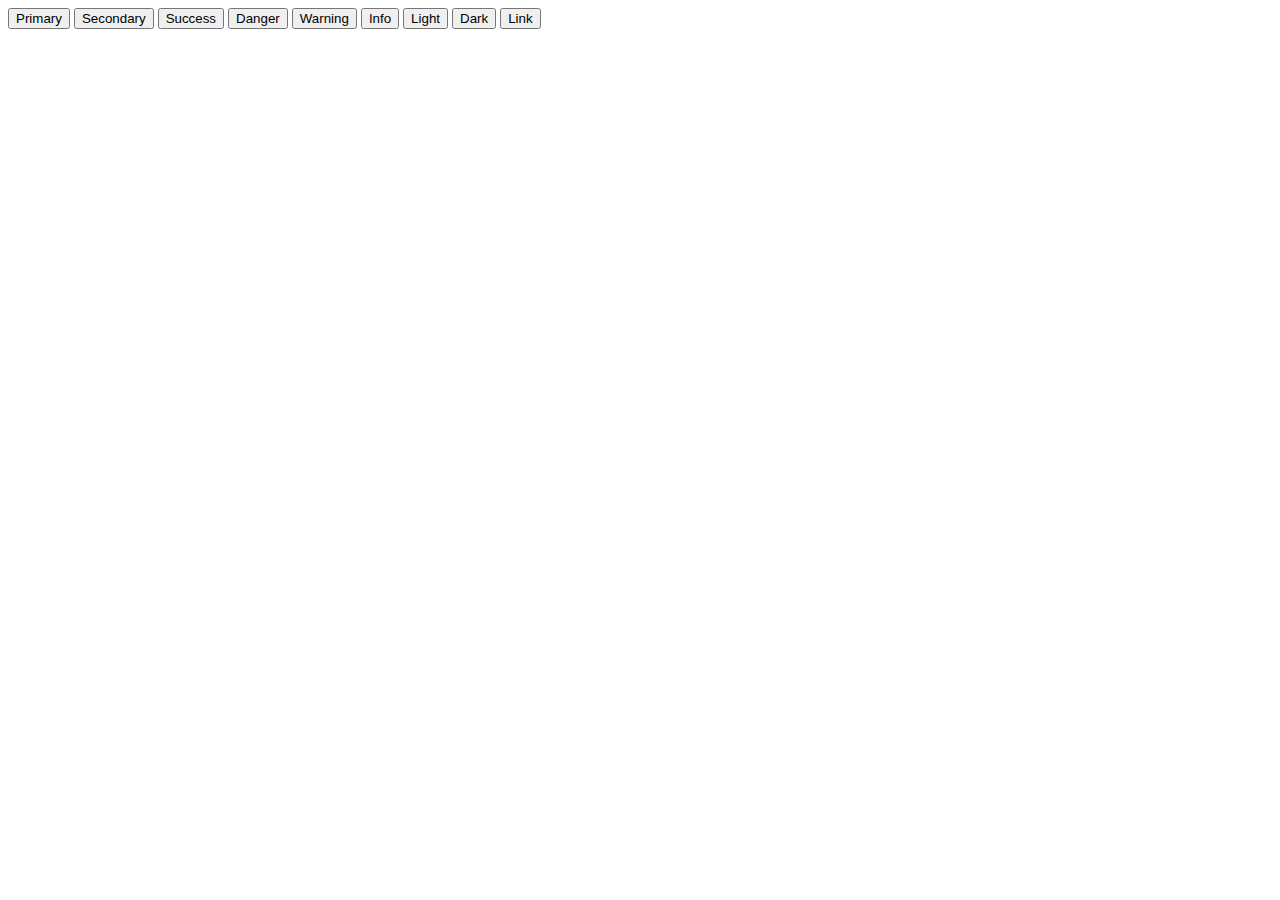
<file: day10/index.html>
<!doctype html>
<html lang="en">

<head>
    <!-- Required meta tags -->
    <meta charset="utf-8">
    <meta name="viewport" content="width=device-width, initial-scale=1, shrink-to-fit=no">

    <!-- Bootstrap CSS -->
    <link rel="stylesheet" href="https://stackpath.bootstrapcdn.com/bootstrap/4.5.0/css/bootstrap.min.css"
        integrity="sha384-9aIt2nRpC12Uk9gS9baDl411NQApFmC26EwAOH8WgZl5MYYxFfc+NcPb1dKGj7Sk" crossorigin="anonymous">

    <title>Hello, world!</title>
</head>

<body>

    <button type="button" class="btn btn-outline-primary btn-lg">Primary</button>
    <button type="button" class="btn btn-outline-secondary btn-sm">Secondary</button>
    <button type="button" class="btn btn-success">Success</button>
    <button type="button" class="btn btn-danger">Danger</button>
    <button type="button" class="btn btn-warning">Warning</button>
    <button type="button" class="btn btn-info">Info</button>
    <button type="button" class="btn btn-light">Light</button>
    <button type="button" class="btn btn-dark">Dark</button>
    
    <button type="button" class="btn btn-link">Link</button>

    <!-- Optional JavaScript -->
    <!-- jQuery first, then Popper.js, then Bootstrap JS -->
    <script src="https://code.jquery.com/jquery-3.5.1.slim.min.js"
        integrity="sha384-DfXdz2htPH0lsSSs5nCTpuj/zy4C+OGpamoFVy38MVBnE+IbbVYUew+OrCXaRkfj"
        crossorigin="anonymous"></script>
    <script src="https://cdn.jsdelivr.net/npm/popper.js@1.16.0/dist/umd/popper.min.js"
        integrity="sha384-Q6E9RHvbIyZFJoft+2mJbHaEWldlvI9IOYy5n3zV9zzTtmI3UksdQRVvoxMfooAo"
        crossorigin="anonymous"></script>
    <script src="https://stackpath.bootstrapcdn.com/bootstrap/4.5.0/js/bootstrap.min.js"
        integrity="sha384-OgVRvuATP1z7JjHLkuOU7Xw704+h835Lr+6QL9UvYjZE3Ipu6Tp75j7Bh/kR0JKI"
        crossorigin="anonymous"></script>
</body>

</html>
</file>
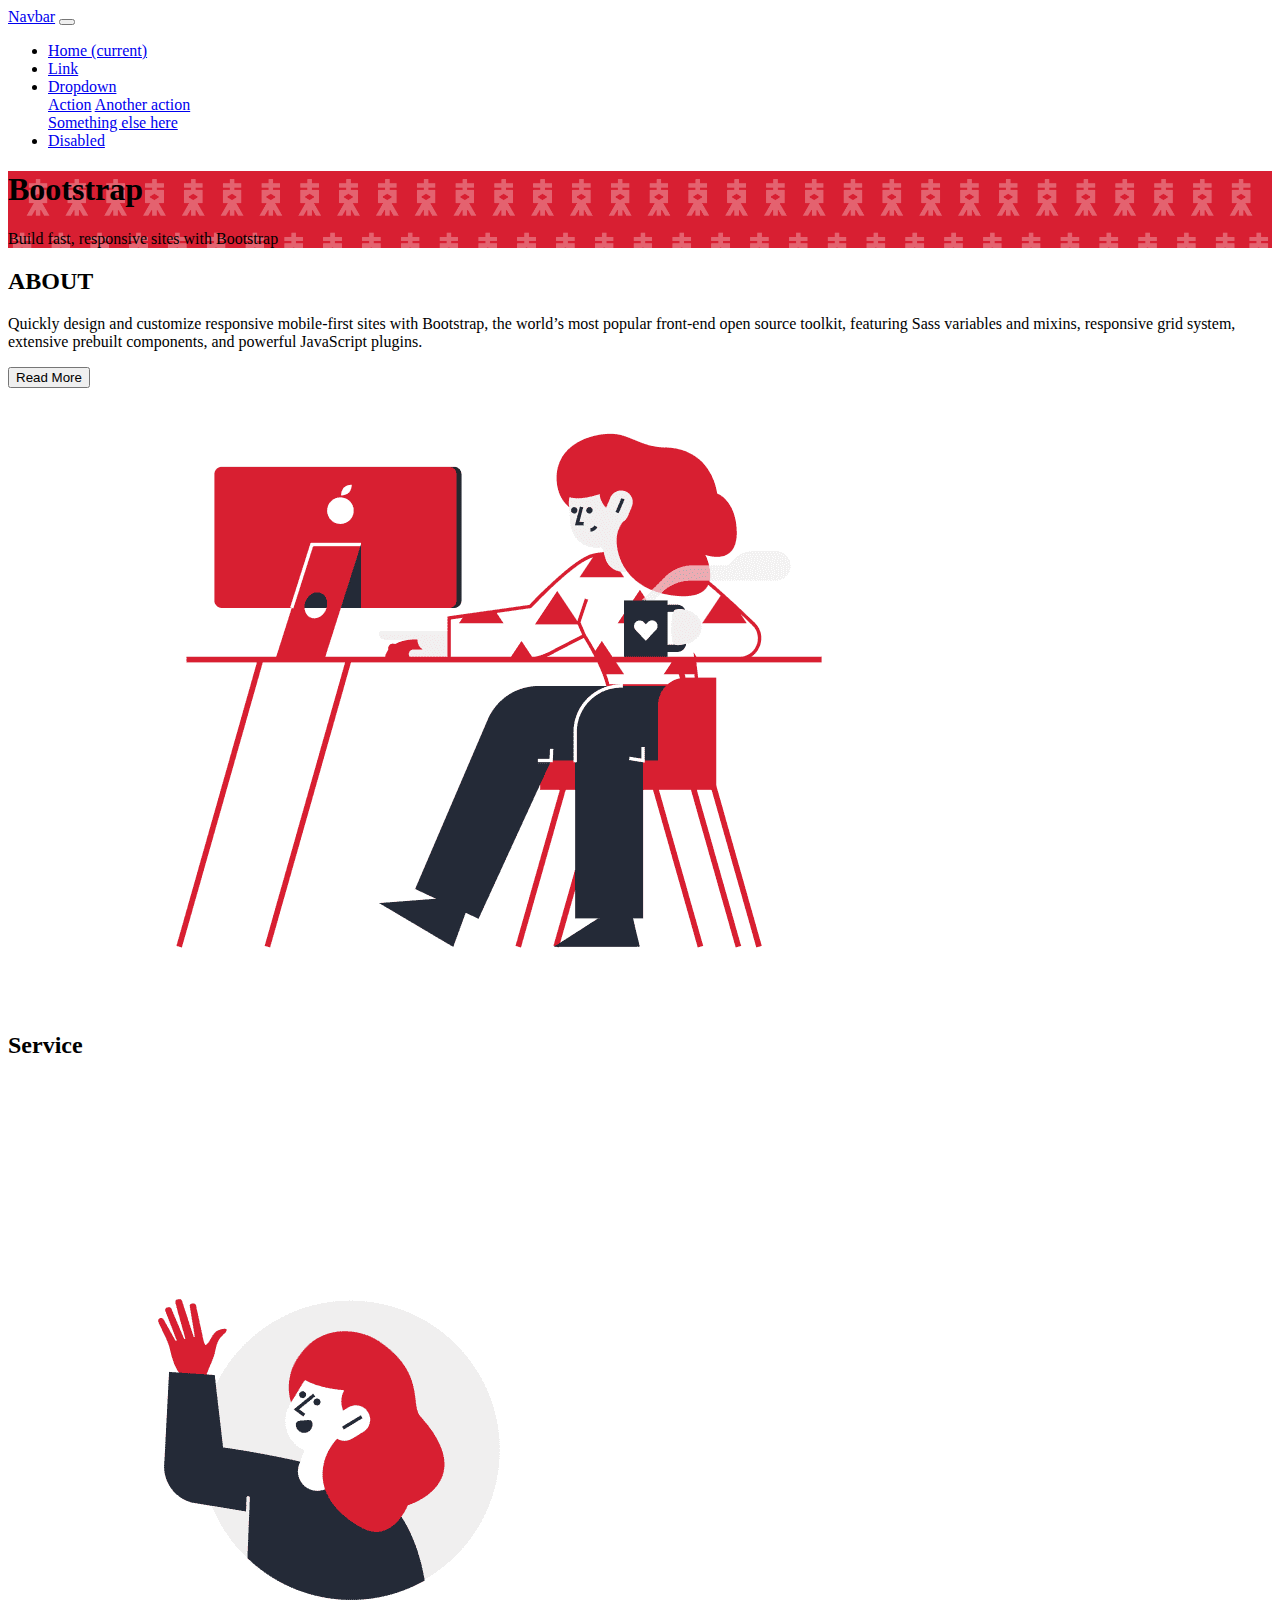
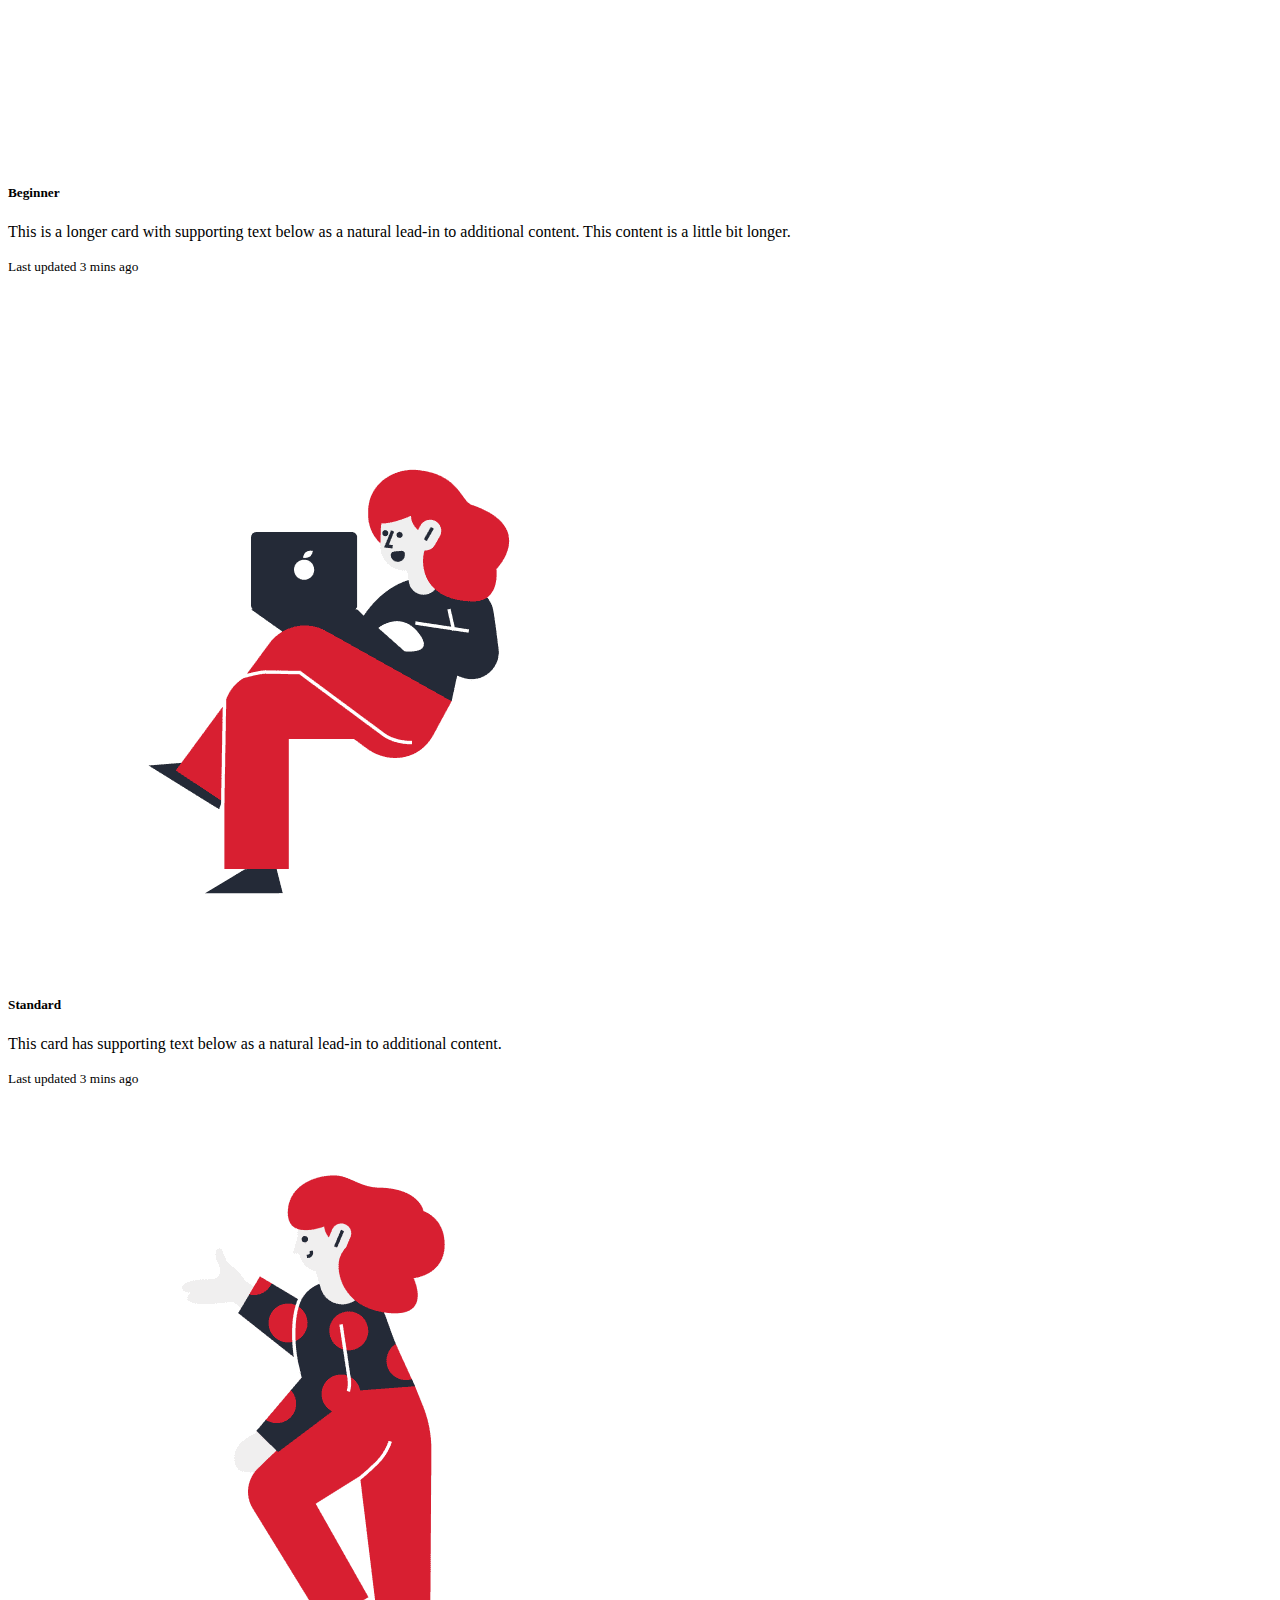
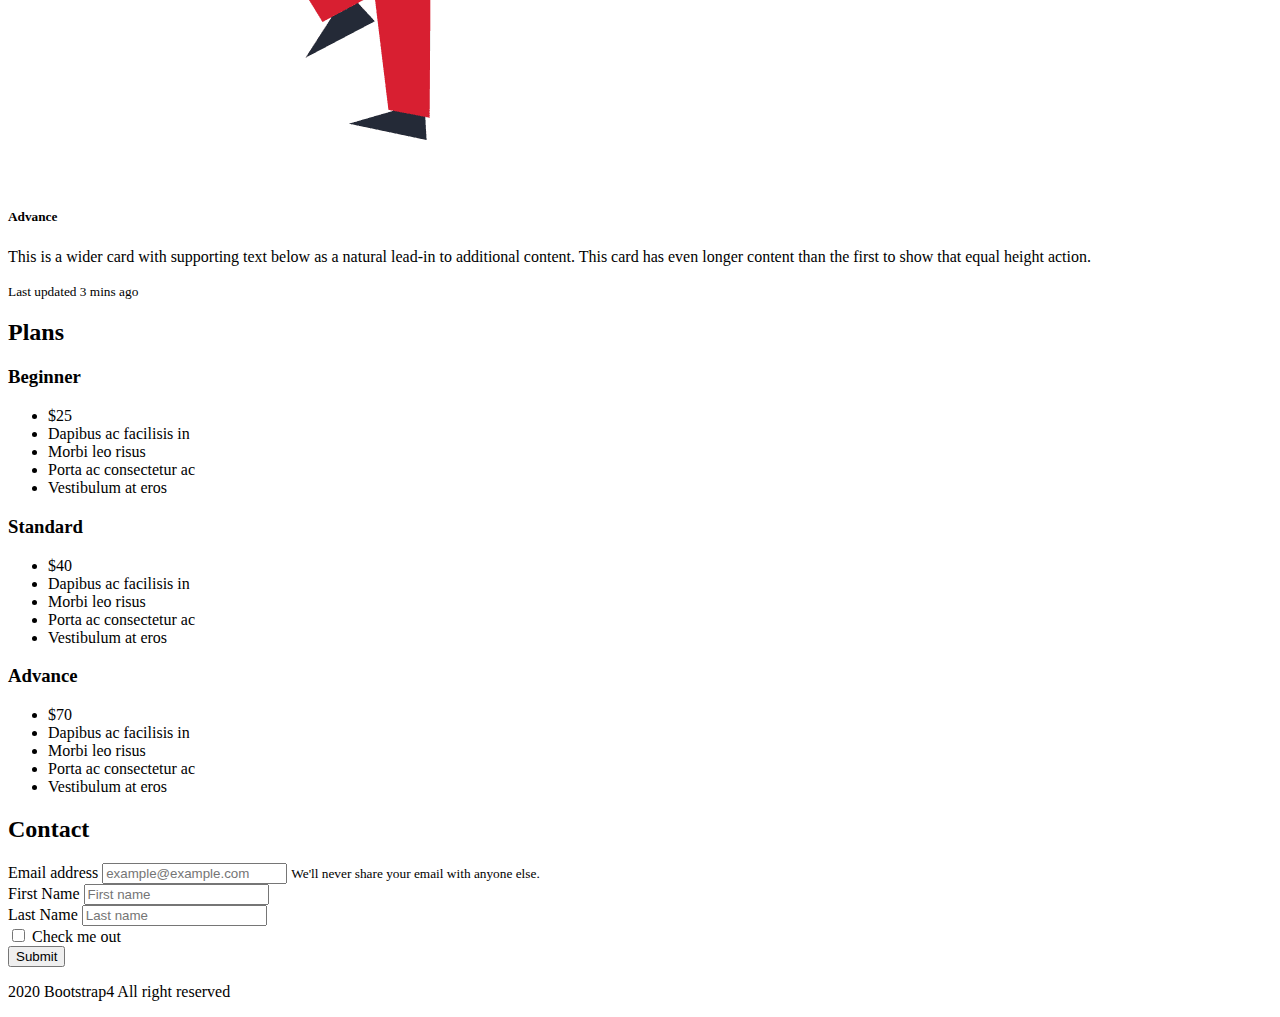
<file: day12/index.html>
<!doctype html>
<html lang="ja">

<head>
    <!-- Required meta tags -->
    <meta charset="utf-8">
    <meta name="viewport" content="width=device-width, initial-scale=1, shrink-to-fit=no">

    <!-- Bootstrap CSS -->
    <link rel="stylesheet" href="https://stackpath.bootstrapcdn.com/bootstrap/4.5.0/css/bootstrap.min.css"
        integrity="sha384-9aIt2nRpC12Uk9gS9baDl411NQApFmC26EwAOH8WgZl5MYYxFfc+NcPb1dKGj7Sk" crossorigin="anonymous">
    <link rel="stylesheet" href="./css/style.css">
    <title>Bootstrap練習</title>
</head>

<body>

    <nav class="navbar navbar-expand-lg navbar-light bg-light">
        <div class="container">
            <a class="navbar-brand" href="#">Navbar</a>
            <button class="navbar-toggler" type="button" data-toggle="collapse" data-target="#navbarSupportedContent"
                aria-controls="navbarSupportedContent" aria-expanded="false" aria-label="Toggle navigation">
                <span class="navbar-toggler-icon"></span>
            </button>

            <div class="collapse navbar-collapse" id="navbarSupportedContent">
                <ul class="navbar-nav ml-auto">
                    <li class="nav-item active">
                        <a class="nav-link" href="#">Home <span class="sr-only">(current)</span></a>
                    </li>
                    <li class="nav-item">
                        <a class="nav-link" href="#">Link</a>
                    </li>
                    <li class="nav-item dropdown">
                        <a class="nav-link dropdown-toggle" href="#" id="navbarDropdown" role="button"
                            data-toggle="dropdown" aria-haspopup="true" aria-expanded="false">
                            Dropdown
                        </a>
                        <div class="dropdown-menu" aria-labelledby="navbarDropdown">
                            <a class="dropdown-item" href="#">Action</a>
                            <a class="dropdown-item" href="#">Another action</a>
                            <div class="dropdown-divider"></div>
                            <a class="dropdown-item" href="#">Something else here</a>
                        </div>
                    </li>
                    <li class="nav-item">
                        <a class="nav-link disabled" href="#" tabindex="-1" aria-disabled="true">Disabled</a>
                    </li>
                </ul>
            </div>
        </div>
    </nav>

    <section class="top py-5 text-white">
        <div class="container py-5">
            <h1 class="text-center display-3 font-weight-bold mb-3">Bootstrap</h1>
            <p class="text-center lead">Build fast, responsive sites with Bootstrap</p>
        </div>
    </section>

    <section class="about py-5">
        <div class="container">
            <div class="row">
                <div class="col-md-6 mb-5">
                    <h2>ABOUT</h2>
                    <p>Quickly design and customize responsive mobile-first sites with Bootstrap, the world’s most
                        popular front-end open source toolkit, featuring Sass variables and mixins, responsive grid
                        system, extensive prebuilt components, and powerful JavaScript plugins.</p>
                    <button class="btn btn-danger btn-lg">Read More</button>
                </div>
                <div class="col-md-6">
                    <img src="./img/about.png" class="w-100" alt="">
                </div>
            </div>
        </div>
    </section>

    <section class="service bg-light py-5">
        <div class="container">
            <h2 class="text-center mb-3">Service</h2>
            <div class="card-deck">
                <div class="card">
                    <img src="./img/beginner.png" class="card-img-top" alt="...">
                    <div class="card-body">
                        <h5 class="card-title">Beginner</h5>
                        <p class="card-text">This is a longer card with supporting text below as a natural lead-in to
                            additional content. This content is a little bit longer.</p>
                        <p class="card-text"><small class="text-muted">Last updated 3 mins ago</small></p>
                    </div>
                </div>
                <div class="card">
                    <img src="./img/standard.png" class="card-img-top" alt="...">
                    <div class="card-body">
                        <h5 class="card-title">Standard</h5>
                        <p class="card-text">This card has supporting text below as a natural lead-in to additional
                            content.</p>
                        <p class="card-text"><small class="text-muted">Last updated 3 mins ago</small></p>
                    </div>
                </div>
                <div class="card">
                    <img src="./img/advance.png" class="card-img-top" alt="...">
                    <div class="card-body">
                        <h5 class="card-title">Advance</h5>
                        <p class="card-text">This is a wider card with supporting text below as a natural lead-in to
                            additional content. This card has even longer content than the first to show that equal
                            height action.</p>
                        <p class="card-text"><small class="text-muted">Last updated 3 mins ago</small></p>
                    </div>
                </div>
            </div>
        </div>
    </section>

    <section class="plans py-5">
        <div class="container">
            <h2 class="text-center mb-3">Plans</h2>
            <div class="row row-cols-1 row-cols-md-3">
                <div class="col mb-4">
                    <div class="card">
                        <div class="card-body">
                            <h3 class="card-title text-center">Beginner</h3>
                            <ul class="list-group">
                                <li class="list-group-item display-4 text-center list-group-item-primary">$25</li>
                                <li class="list-group-item">Dapibus ac facilisis in</li>
                                <li class="list-group-item">Morbi leo risus</li>
                                <li class="list-group-item">Porta ac consectetur ac</li>
                                <li class="list-group-item">Vestibulum at eros</li>
                            </ul>
                        </div>
                    </div>
                </div>
                <div class="col mb-4">
                    <div class="card">
                        <div class="card-body">
                            <h3 class="card-title text-center">Standard</h3>
                            <ul class="list-group">
                                <li class="list-group-item display-4 text-center list-group-item-primary">$40</li>
                                <li class="list-group-item">Dapibus ac facilisis in</li>
                                <li class="list-group-item">Morbi leo risus</li>
                                <li class="list-group-item">Porta ac consectetur ac</li>
                                <li class="list-group-item">Vestibulum at eros</li>
                            </ul>
                        </div>
                    </div>
                </div>
                <div class="col mb-4">
                    <div class="card">
                        <div class="card-body">
                            <h3 class="card-title text-center">Advance</h3>
                            <ul class="list-group">
                                <li class="list-group-item display-4 text-center list-group-item-primary">$70</li>
                                <li class="list-group-item">Dapibus ac facilisis in</li>
                                <li class="list-group-item">Morbi leo risus</li>
                                <li class="list-group-item">Porta ac consectetur ac</li>
                                <li class="list-group-item">Vestibulum at eros</li>
                            </ul>
                        </div>
                    </div>
                </div>
            </div>
        </div>
    </section>

    <section class="contact py-5 bg-light">
        <div class="container">
            <h2 class="mb-3 text-center">Contact</h2>
            <form>
                <div class="form-group">
                    <label for="exampleInputEmail1">Email address</label>
                    <input type="email" class="form-control" id="exampleInputEmail1" aria-describedby="emailHelp" placeholder="example@example.com">
                    <small id="emailHelp" class="form-text text-muted">We'll never share your email with anyone
                        else.</small>
                </div>
                <div class="row mb-3">
                    <div class="col">
                        <label for="firstName">First Name</label>
                        <input type="text" class="form-control" placeholder="First name" id="firstName">
                    </div>
                    <div class="col">
                        <label for="lastName">Last Name</label>
                        <input type="text" class="form-control" placeholder="Last name" id="lastName">
                    </div>
                </div>
                <div class="form-group form-check">
                    <input type="checkbox" class="form-check-input" id="exampleCheck1">
                    <label class="form-check-label" for="exampleCheck1">Check me out</label>
                </div>
                <button type="submit" class="btn btn-outline-danger btn-lg">Submit</button>
            </form>
        </div>
    </section>

    <footer class="py-3 bg-dark">
        <div class="container">
            <p class="text-white text-right m-0">2020 Bootstrap4 All right reserved</p>
        </div>
    </footer>















    <!-- Optional JavaScript -->
    <!-- jQuery first, then Popper.js, then Bootstrap JS -->
    <script src="https://code.jquery.com/jquery-3.5.1.slim.min.js"
        integrity="sha384-DfXdz2htPH0lsSSs5nCTpuj/zy4C+OGpamoFVy38MVBnE+IbbVYUew+OrCXaRkfj"
        crossorigin="anonymous"></script>
    <script src="https://cdn.jsdelivr.net/npm/popper.js@1.16.0/dist/umd/popper.min.js"
        integrity="sha384-Q6E9RHvbIyZFJoft+2mJbHaEWldlvI9IOYy5n3zV9zzTtmI3UksdQRVvoxMfooAo"
        crossorigin="anonymous"></script>
    <script src="https://stackpath.bootstrapcdn.com/bootstrap/4.5.0/js/bootstrap.min.js"
        integrity="sha384-OgVRvuATP1z7JjHLkuOU7Xw704+h835Lr+6QL9UvYjZE3Ipu6Tp75j7Bh/kR0JKI"
        crossorigin="anonymous"></script>
</body>

</html>
</file>
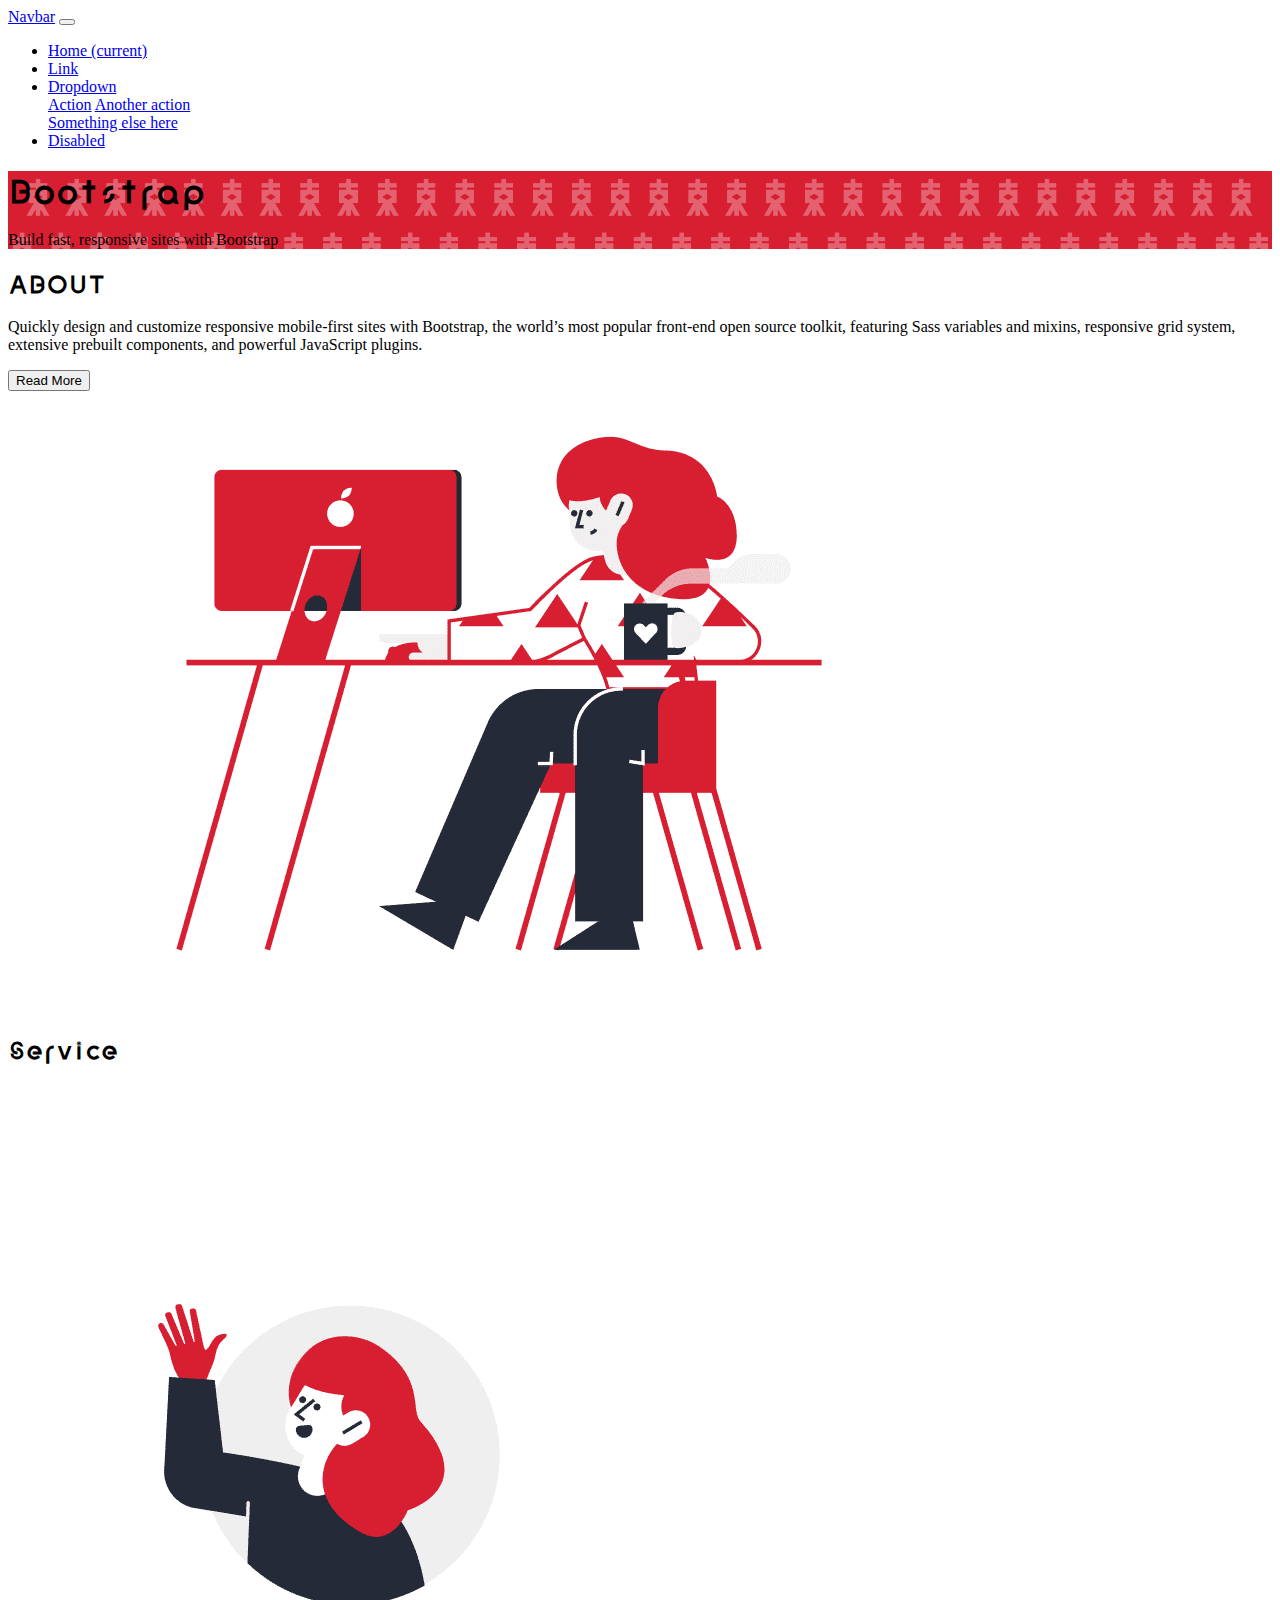
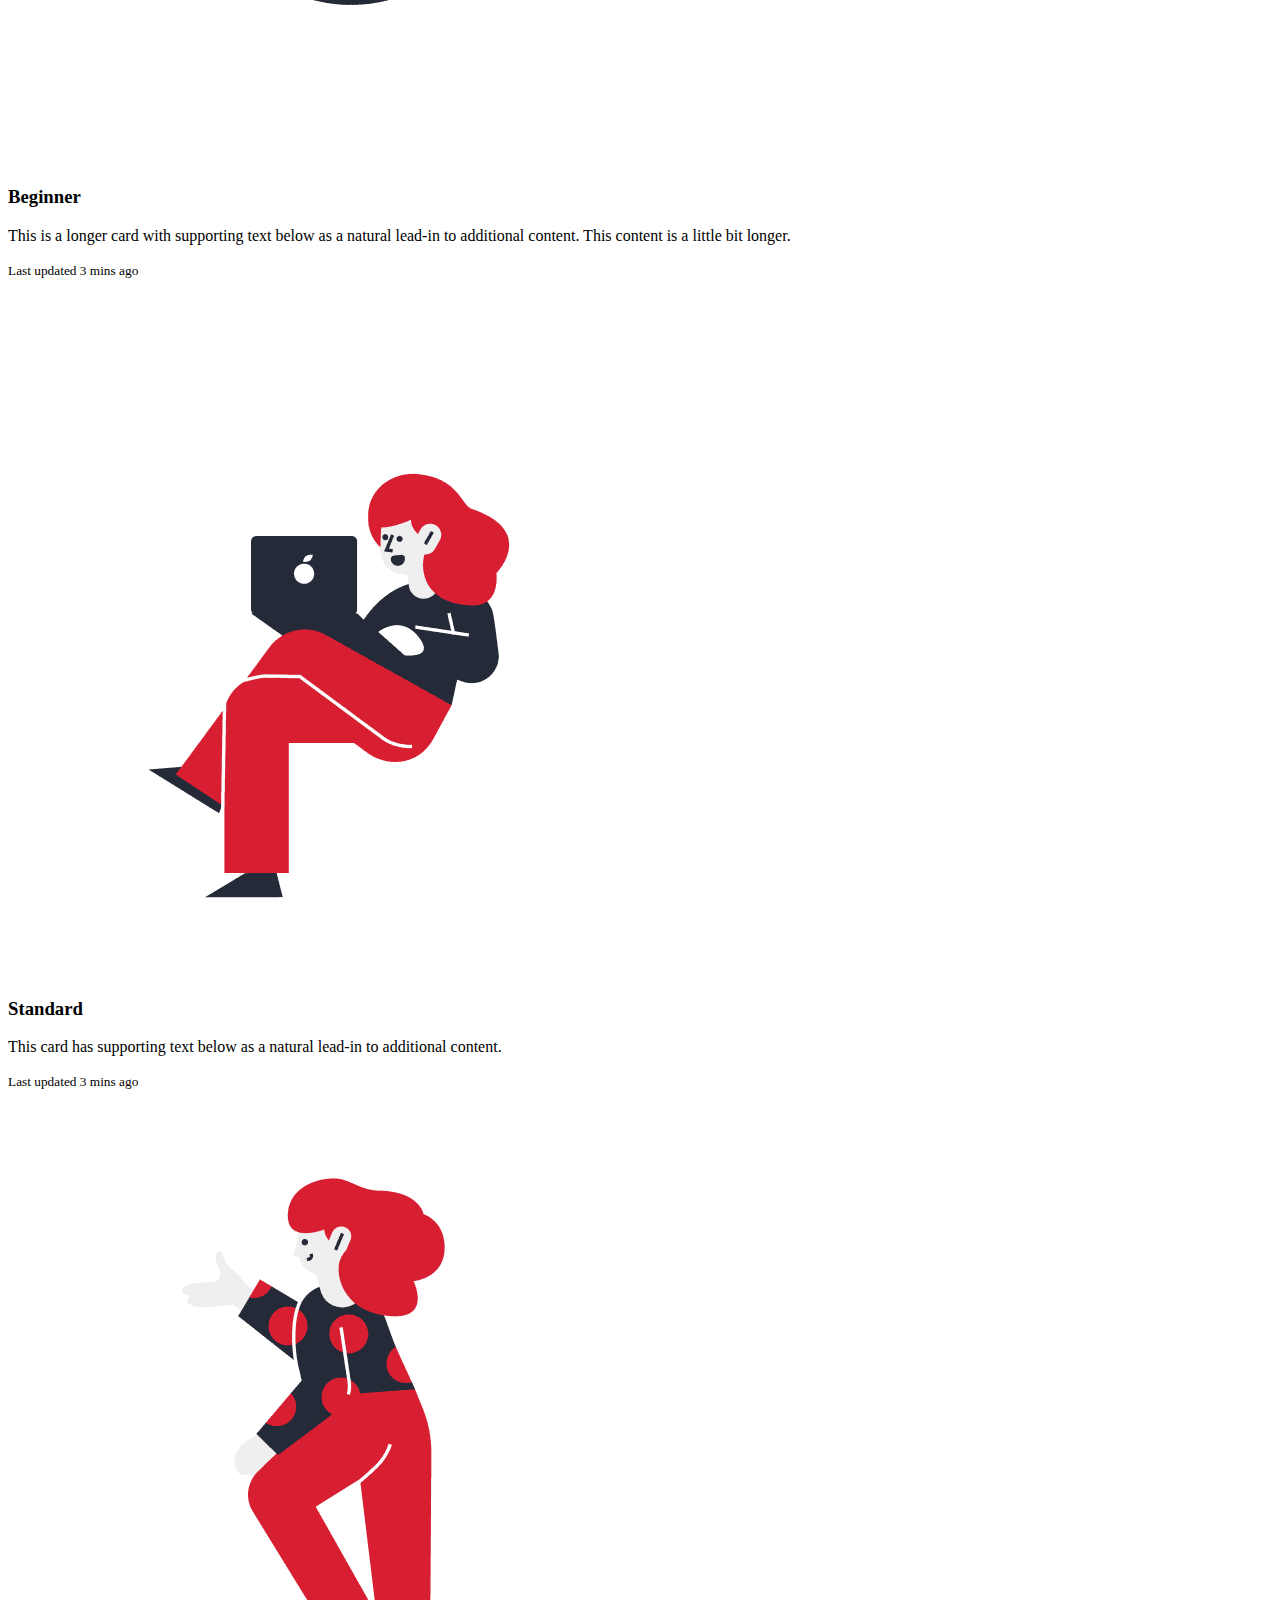
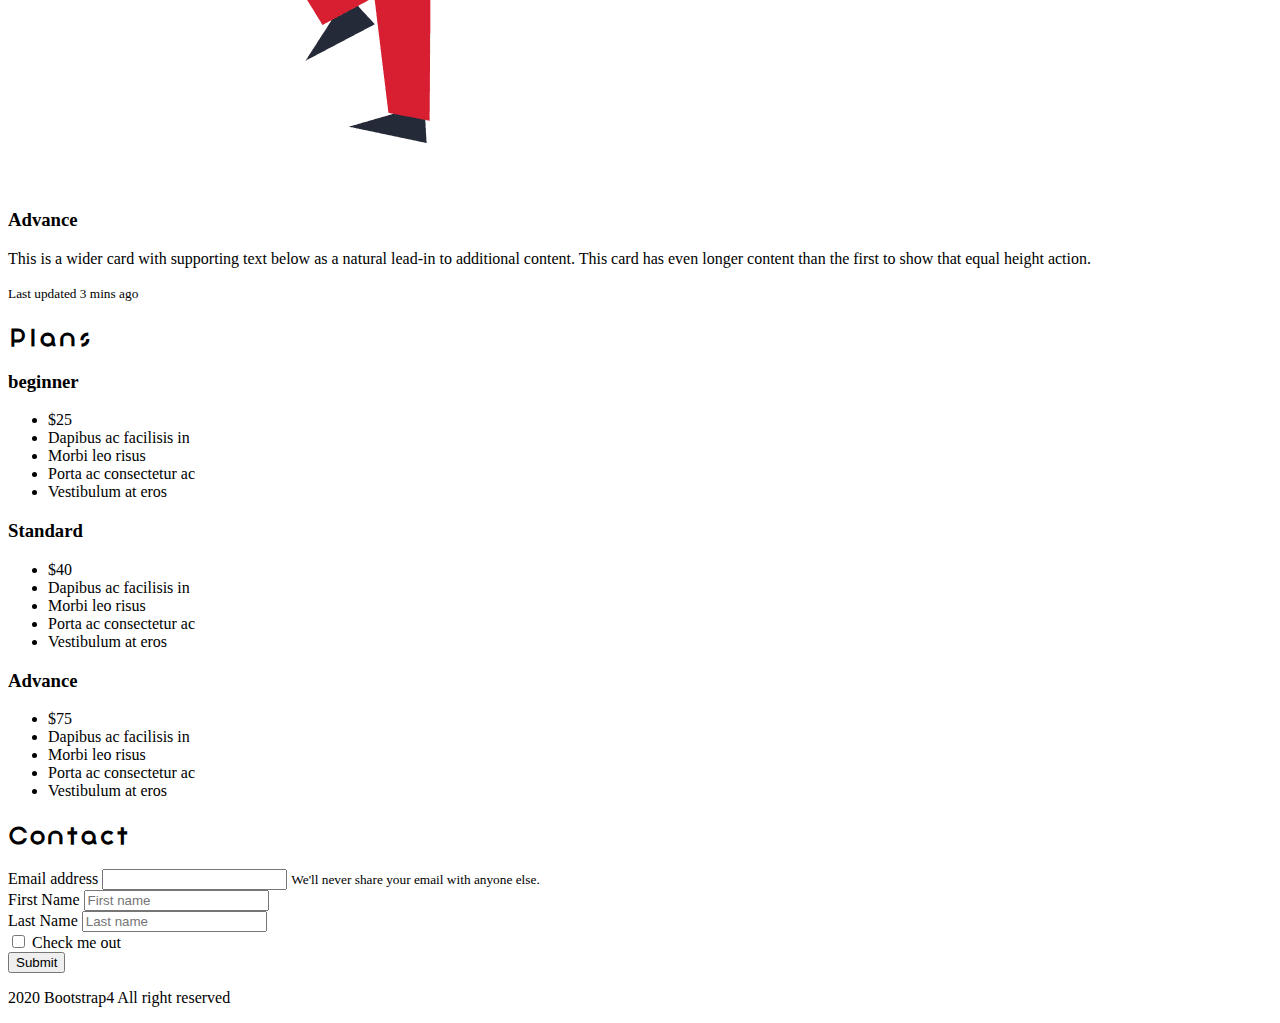
<file: day13/index.html>
<!doctype html>
<html lang="ja">

<head>
    <!-- Required meta tags -->
    <meta charset="utf-8">
    <meta name="viewport" content="width=device-width, initial-scale=1, shrink-to-fit=no">

    <!-- Bootstrap CSS -->
    <link rel="stylesheet" href="https://stackpath.bootstrapcdn.com/bootstrap/4.5.0/css/bootstrap.min.css" integrity="sha384-9aIt2nRpC12Uk9gS9baDl411NQApFmC26EwAOH8WgZl5MYYxFfc+NcPb1dKGj7Sk" crossorigin="anonymous">    <link rel="stylesheet" href="./css/style.css">

    <title>Bootstrap復習①</title>
</head>

<body>

    <nav class="navbar navbar-expand-lg navbar-light bg-light">
        <div class="container">
            <a class="navbar-brand" href="#">Navbar</a>
            <button class="navbar-toggler" type="button" data-toggle="collapse" data-target="#navbarSupportedContent"
                aria-controls="navbarSupportedContent" aria-expanded="false" aria-label="Toggle navigation">
                <span class="navbar-toggler-icon"></span>
            </button>

            <div class="collapse navbar-collapse" id="navbarSupportedContent">
                <ul class="navbar-nav ml-auto">
                    <li class="nav-item active">
                        <a class="nav-link" href="#">Home <span class="sr-only">(current)</span></a>
                    </li>
                    <li class="nav-item">
                        <a class="nav-link" href="#">Link</a>
                    </li>
                    <li class="nav-item dropdown">
                        <a class="nav-link dropdown-toggle" href="#" id="navbarDropdown" role="button"
                            data-toggle="dropdown" aria-haspopup="true" aria-expanded="false">
                            Dropdown
                        </a>
                        <div class="dropdown-menu" aria-labelledby="navbarDropdown">
                            <a class="dropdown-item" href="#">Action</a>
                            <a class="dropdown-item" href="#">Another action</a>
                            <div class="dropdown-divider"></div>
                            <a class="dropdown-item" href="#">Something else here</a>
                        </div>
                    </li>
                    <li class="nav-item">
                        <a class="nav-link disabled" href="#" tabindex="-1" aria-disabled="true">Disabled</a>
                    </li>
                </ul>
            </div>
        </div>
    </nav>

    <section class="top py-5 text-white">
        <div class="container py-5">
            <h1 class="text-center font-weight-bold display-3 mb-3">Bootstrap</h1>
            <p class="text-center lead">Build fast, responsive sites with Bootstrap</p>
        </div>
    </section>

    <section class="about py-5">
        <div class="container">
            <div class="row">
                <div class="col-md-6 mb-5">
                    <h2>ABOUT</h2>
                    <p>Quickly design and customize responsive mobile-first sites with Bootstrap, the world’s most
                        popular front-end open source toolkit,
                        featuring Sass variables and mixins, responsive grid system, extensive prebuilt components, and
                        powerful JavaScript plugins.</p>
                    <button class="btn btn-danger btn-lg">Read More</button>
                </div>
                <div class="col-md-6">
                    <img src="./img/about.png" class="w-100" alt="about-image">
                </div>
            </div>
        </div>
    </section>


    <section class="service py-5 bg-light">
        <div class="container">
            <h2 class="text-center mb-3">Service</h2>
            <div class="card-deck">
                <div class="card">
                    <img src="./img/beginner.png" class="card-img-top" alt="Beginner">
                    <div class="card-body">
                        <h3 class="card-title">Beginner</h3>
                        <p class="card-text">This is a longer card with supporting text below as a natural lead-in to
                            additional content. This content is a little bit longer.</p>
                        <p class="card-text"><small class="text-muted">Last updated 3 mins ago</small></p>
                    </div>
                </div>
                <div class="card">
                    <img src="./img/standard.png" class="card-img-top" alt="Standard">
                    <div class="card-body">
                        <h3 class="card-title">Standard</h3>
                        <p class="card-text">This card has supporting text below as a natural lead-in to additional
                            content.</p>
                        <p class="card-text"><small class="text-muted">Last updated 3 mins ago</small></p>
                    </div>
                </div>
                <div class="card">
                    <img src="./img/advance.png" class="card-img-top" alt="Advance">
                    <div class="card-body">
                        <h3 class="card-title">Advance</h3>
                        <p class="card-text">This is a wider card with supporting text below as a natural lead-in to
                            additional content. This card has even longer content than the first to show that equal
                            height action.</p>
                        <p class="card-text"><small class="text-muted">Last updated 3 mins ago</small></p>
                    </div>
                </div>
            </div>
        </div>
    </section>


    <section class="plans py-5">
        <div class="container">
            <h2 class="text-center mb-3">Plans</h2>
            <div class="row row-cols-1 row-cols-md-3">
                <div class="col mb-4">
                    <div class="card">
                        <div class="card-body">
                            <h3 class="card-title text-center">beginner</h3>
                            <ul class="list-group">
                                <li class="list-group-item display-4 text-center list-group-item-success">$25</li>
                                <li class="list-group-item">Dapibus ac facilisis in</li>
                                <li class="list-group-item">Morbi leo risus</li>
                                <li class="list-group-item">Porta ac consectetur ac</li>
                                <li class="list-group-item">Vestibulum at eros</li>
                            </ul>
                        </div>
                    </div>
                </div>
                <div class="col mb-4">
                    <div class="card">
                        <div class="card-body">
                            <h3 class="card-title text-center">Standard</h3>
                            <ul class="list-group">
                                <li class="list-group-item display-4 text-center list-group-item-success">$40</li>
                                <li class="list-group-item">Dapibus ac facilisis in</li>
                                <li class="list-group-item">Morbi leo risus</li>
                                <li class="list-group-item">Porta ac consectetur ac</li>
                                <li class="list-group-item">Vestibulum at eros</li>
                            </ul>
                        </div>
                    </div>
                </div>
                <div class="col mb-4">
                    <div class="card">
                        <div class="card-body">
                            <h3 class="card-title text-center">Advance</h3>
                            <ul class="list-group">
                                <li class="list-group-item display-4 text-center list-group-item-success">$75</li>
                                <li class="list-group-item">Dapibus ac facilisis in</li>
                                <li class="list-group-item">Morbi leo risus</li>
                                <li class="list-group-item">Porta ac consectetur ac</li>
                                <li class="list-group-item">Vestibulum at eros</li>
                            </ul>
                        </div>
                    </div>
                </div>
            </div>
        </div>
    </section>


    <section class="contact py-5 bg-light">
        <div class="container">
            <h2 class="text-center mb-3">Contact</h2>
            <form>
                <div class="form-group">
                    <label for="exampleInputEmail1">Email address</label>
                    <input type="email" class="form-control" id="exampleInputEmail1" aria-describedby="emailHelp">
                    <small id="emailHelp" class="form-text text-muted">We'll never share your email with anyone
                        else.</small>
                </div>
                <form>
                    <div class="row">
                        <div class="col">
                            <label for="firstName">First Name</label>
                            <input type="text" class="form-control" placeholder="First name" id="firstName">
                        </div>
                        <div class="col">
                            <label for="lastName">Last Name</label>
                            <input type="text" class="form-control" placeholder="Last name" id="lastName">
                        </div>
                    </div>
                </form>
                <div class="form-group form-check">
                    <input type="checkbox" class="form-check-input" id="exampleCheck1">
                    <label class="form-check-label" for="exampleCheck1">Check me out</label>
                </div>
                <button type="submit" class="btn btn-outline-danger btn-lg w-25">Submit</button>
            </form>
        </div>
    </section>

    <footer class="bg-dark py-3">
        <div class="container">
            <p class="text-white text-right m-0">2020 Bootstrap4 All right reserved</p>
        </div>
    </footer>

    <!-- Optional JavaScript -->
    <!-- jQuery first, then Popper.js, then Bootstrap JS -->
    <script src="https://code.jquery.com/jquery-3.5.1.slim.min.js"
        integrity="sha384-DfXdz2htPH0lsSSs5nCTpuj/zy4C+OGpamoFVy38MVBnE+IbbVYUew+OrCXaRkfj"
        crossorigin="anonymous"></script>
    <script src="https://cdn.jsdelivr.net/npm/popper.js@1.16.0/dist/umd/popper.min.js"
        integrity="sha384-Q6E9RHvbIyZFJoft+2mJbHaEWldlvI9IOYy5n3zV9zzTtmI3UksdQRVvoxMfooAo"
        crossorigin="anonymous"></script>
    <script src="https://stackpath.bootstrapcdn.com/bootstrap/4.5.0/js/bootstrap.min.js"
        integrity="sha384-OgVRvuATP1z7JjHLkuOU7Xw704+h835Lr+6QL9UvYjZE3Ipu6Tp75j7Bh/kR0JKI"
        crossorigin="anonymous"></script>
</body>

</html>
</file>
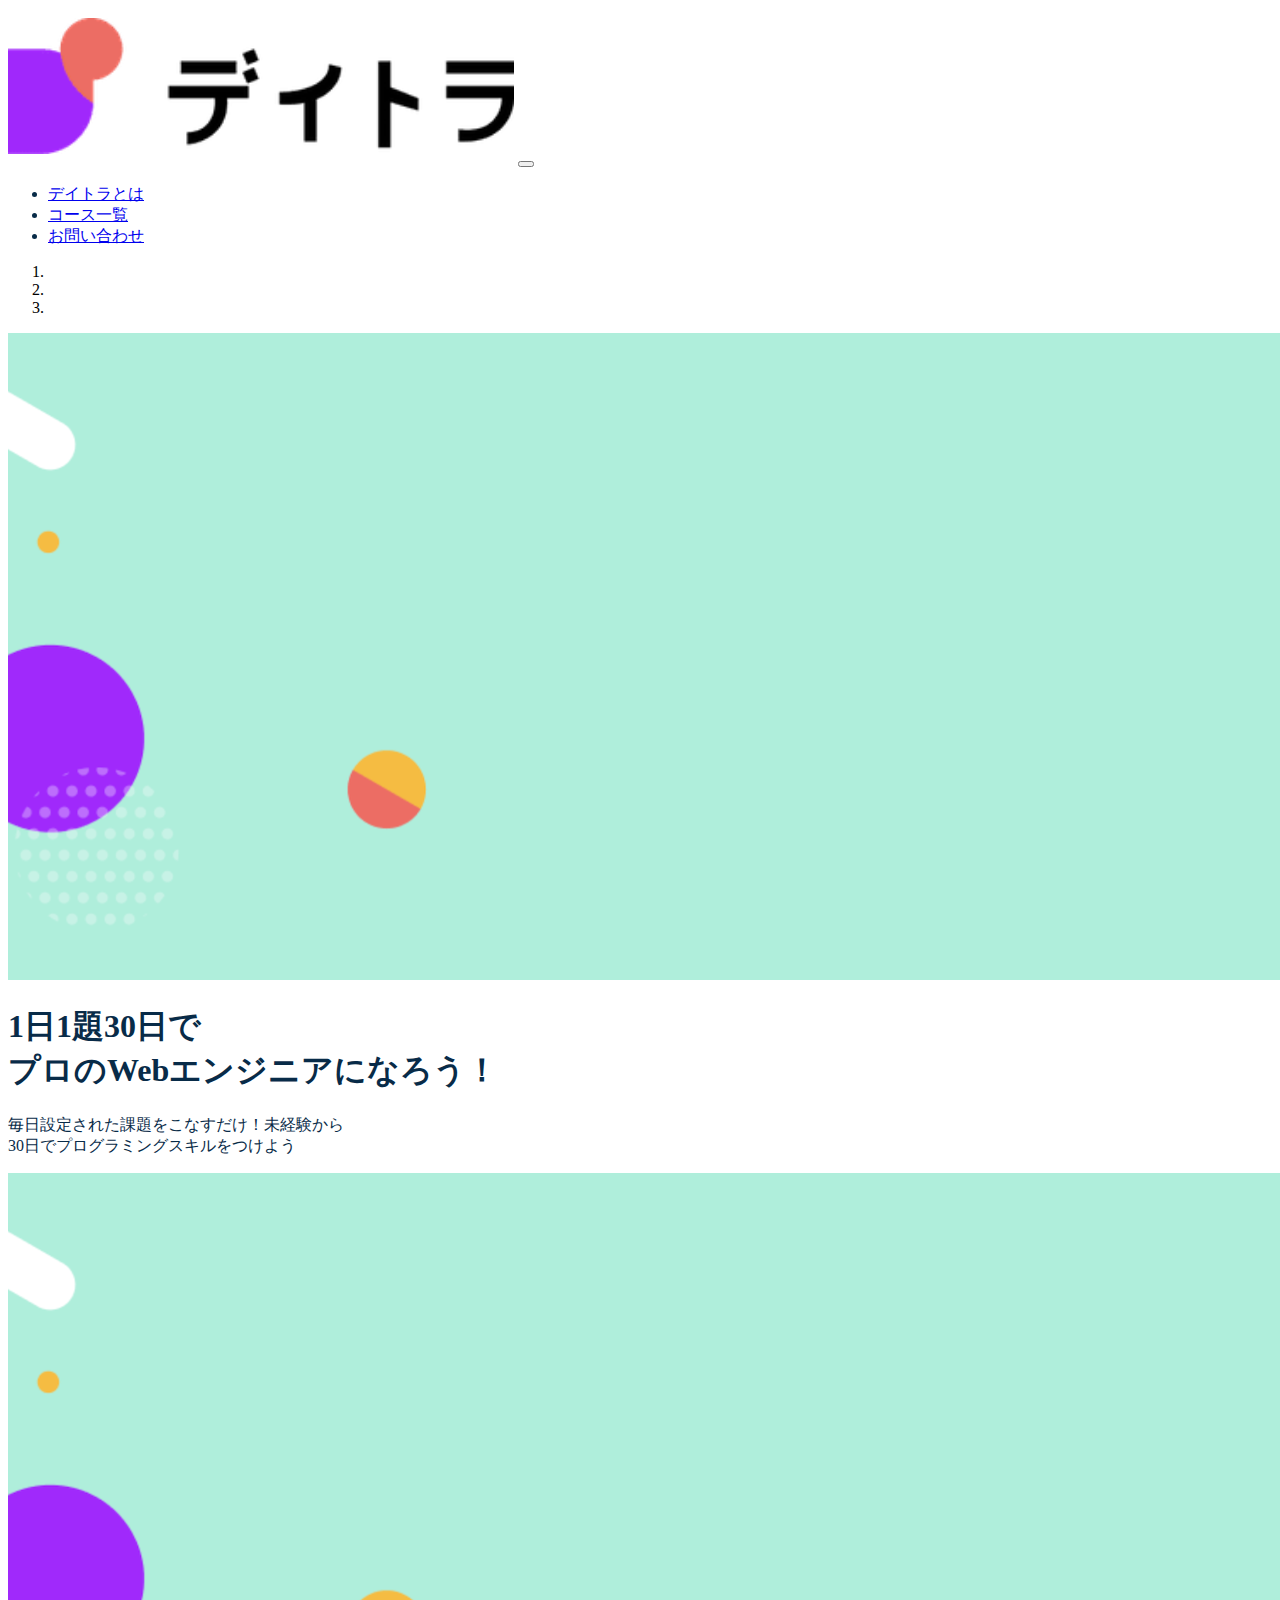
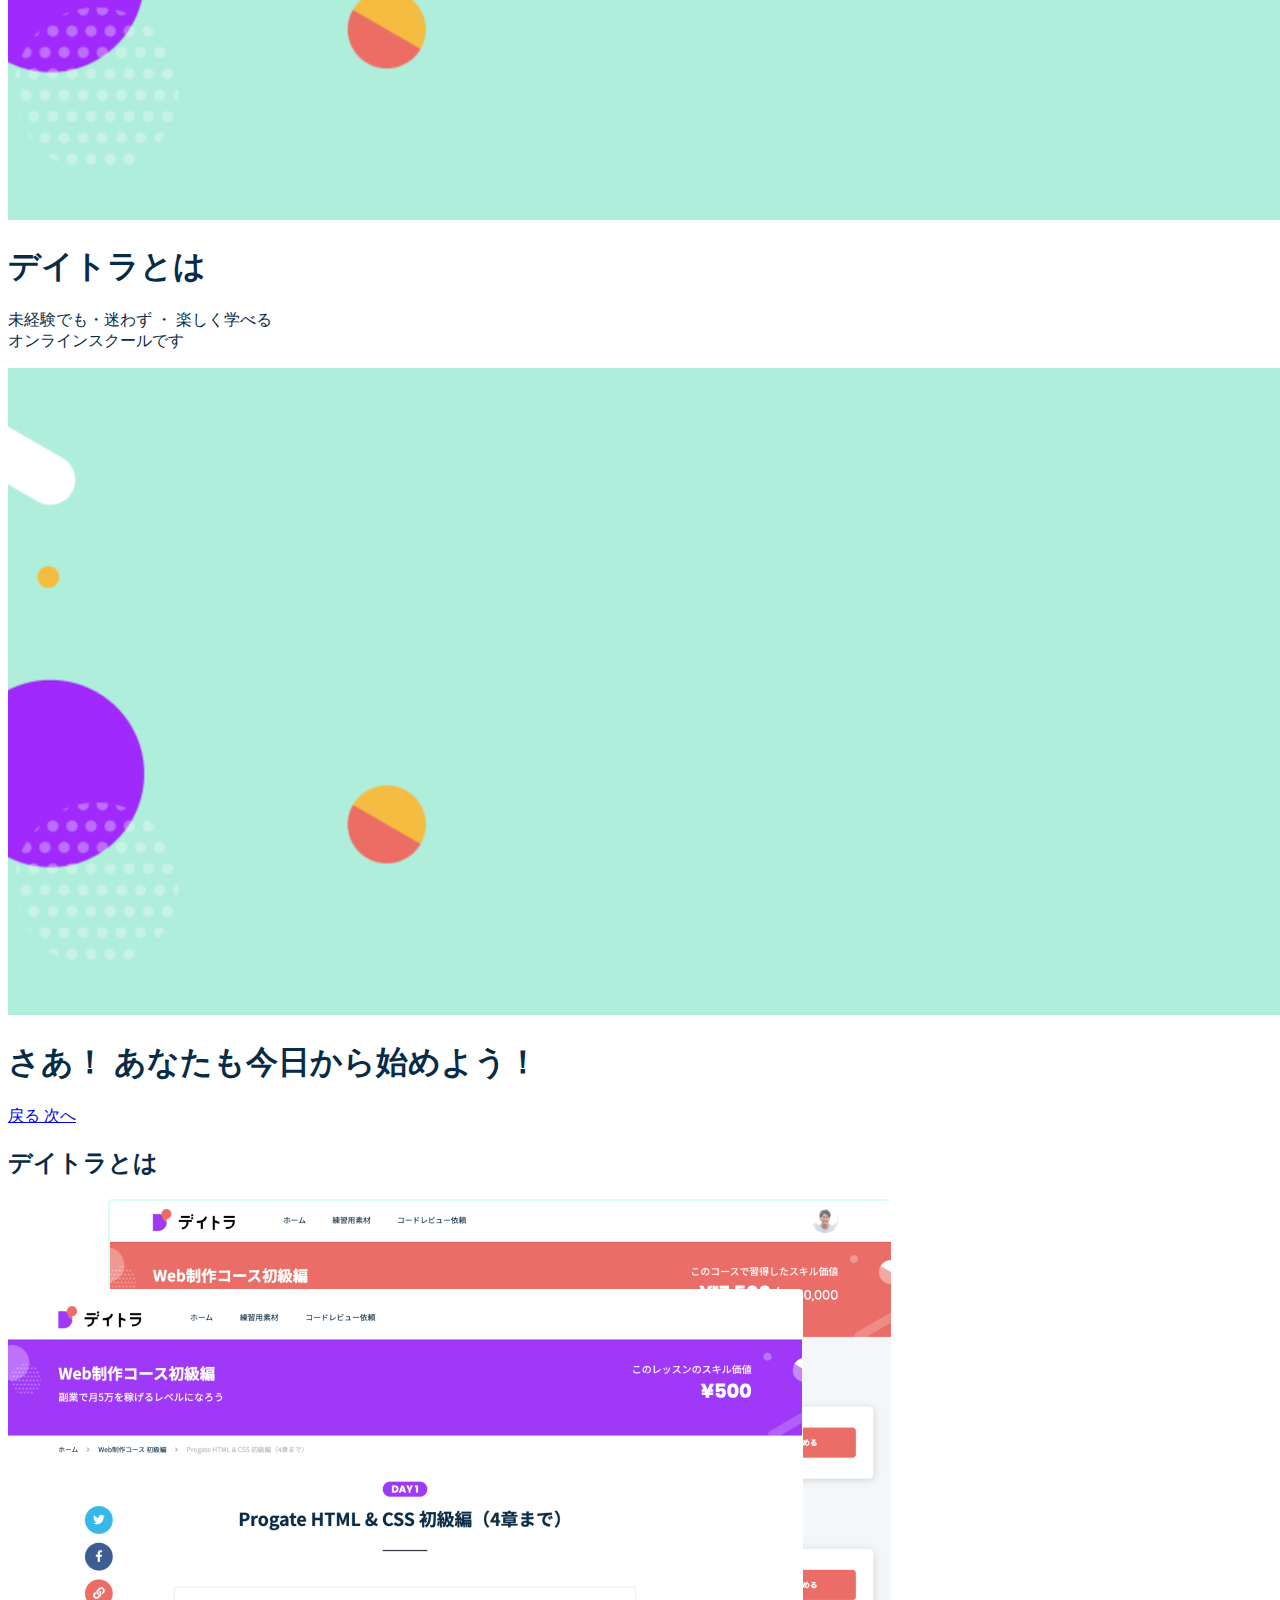
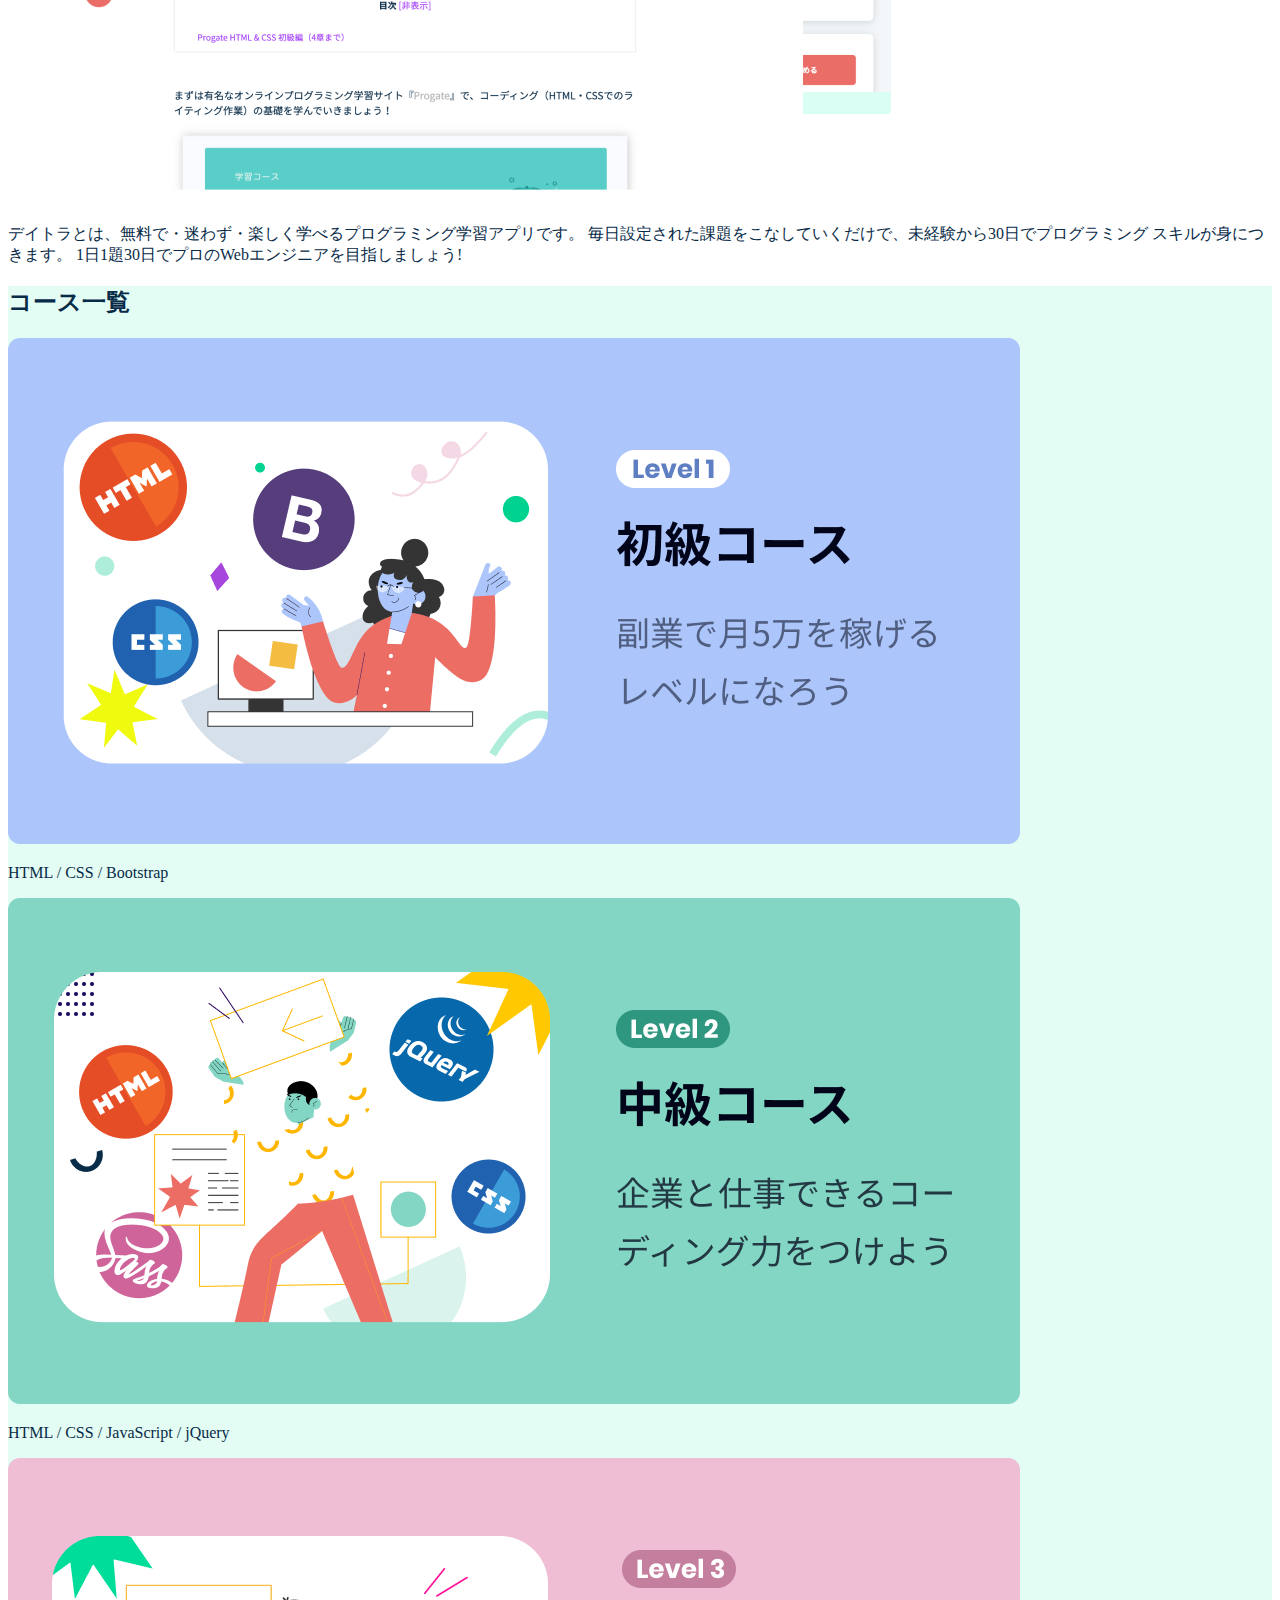
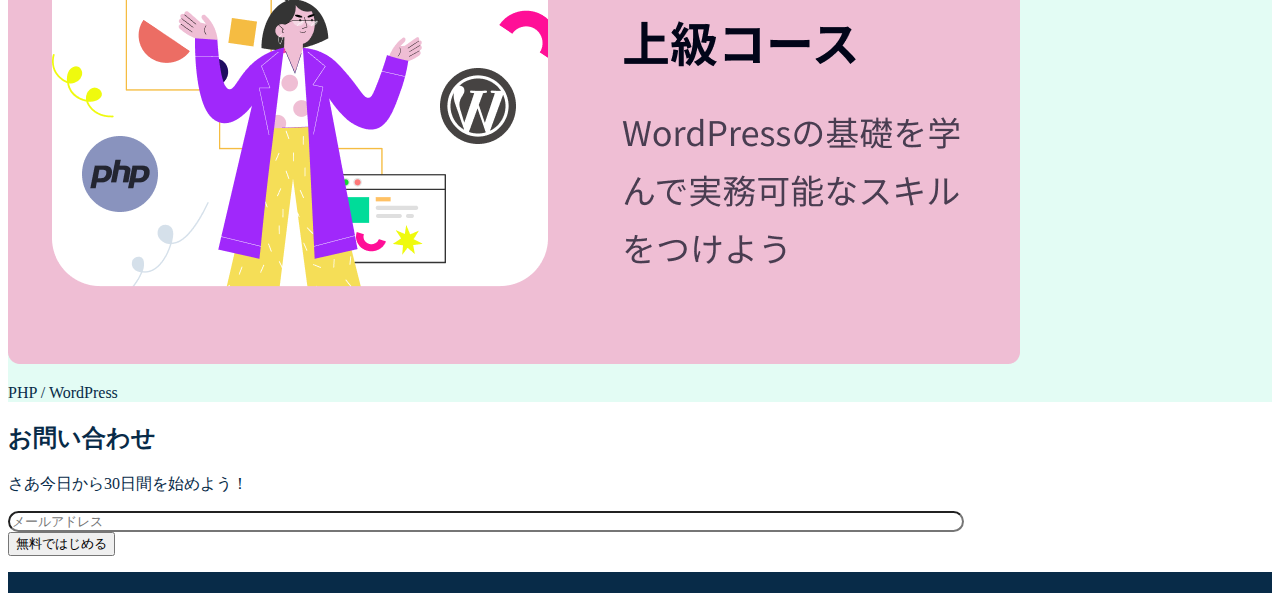
<file: day14/index.html>
<!doctype html>
<html lang="ja">

<head>
    <!-- Required meta tags -->
    <meta charset="utf-8">
    <meta name="viewport" content="width=device-width, initial-scale=1, shrink-to-fit=no">

    <!-- Bootstrap CSS -->
    <link rel="stylesheet" href="https://stackpath.bootstrapcdn.com/bootstrap/4.5.0/css/bootstrap.min.css"
        integrity="sha384-9aIt2nRpC12Uk9gS9baDl411NQApFmC26EwAOH8WgZl5MYYxFfc+NcPb1dKGj7Sk" crossorigin="anonymous">
    <link rel="stylesheet" href="./css/style.css">
    <link rel="icon" href="favicon.ico">

    <title>デイトラ簡易版サイト</title>
</head>

<body>

    <nav class="navbar navbar-expand-lg navbar-light">
        <div class="container">
            <a href="index.html"><img src="./img/logo.png" alt="デイトラ"></a>
            <!-- <a class="navbar-brand font-weight-bold" href="#">30DAYSトライアル</a> -->
            <button class="navbar-toggler" type="button" data-toggle="collapse" data-target="#navbarSupportedContent"
                aria-controls="navbarSupportedContent" aria-expanded="false" aria-label="Toggle navigation">
                <span class="navbar-toggler-icon"></span>
            </button>

            <div class="collapse navbar-collapse" id="navbarSupportedContent">
                <ul class="navbar-nav ml-auto">
                    <li class="nav-item active mr-2">
                        <a class="nav-link" href="#">デイトラとは</a>
                    </li>
                    <li class="nav-item active mr-2">
                        <a class=" nav-link" href="#">コース一覧</a>
                    </li>
                    <li class="nav-item active">
                        <a class="nav-link" href="#">お問い合わせ</a>
                    </li>
                </ul>
            </div>
        </div>
    </nav>

    <div class="top">
        <div class="auto">
            <!--data-intervalの秒数を変更すると、自動スライドの時間も変更される-->
            <!--ID carousel-example-genericで全体を囲み、ページ内リンクの設定を行う-->
            <!--data-ride="carousel"で即座にアニメーションの開始-->
            <div id="carousel-sample" class="carousel slide" data-interval=5000 data-ride="carousel">
                <!-- 以下は画像下部の■ ■ ■の部分の設定-->
                <!-- class="active"で初期に表示される画像を設定している-->
                <ol class="carousel-indicators">
                    <li data-target="#carousel-sample" data-slide-to="0" class="active"></li>
                    <li data-target="#carousel-sample" data-slide-to="1"></li>
                    <li data-target="#carousel-sample" data-slide-to="2"></li>
                </ol>

                <!--画像スライドの中身-->
                <div class="carousel-inner">
                    <div class="carousel-item active">
                        <img class="d-block w-100" src="./img/main-vsual-nontitle.png" alt="1枚目">
                        <div class="carousel-caption mb-5">
                            <h1 class="font-weight-bold mb-3">1日1題30日で<br>プロのWebエンジニアになろう！</h1>
                            <p>毎日設定された課題をこなすだけ！未経験から<br>
                                30日でプログラミングスキルをつけよう</p>
                        </div>
                    </div>

                    <div class="carousel-item">
                        <img class="d-block w-100" src="./img/main-vsual-nontitle.png" alt="2枚目">
                        <div class="carousel-caption d-none d-md-block mb-5">
                            <h1 class="font-weight-bold mb-5">デイトラとは</h1>
                            <p>未経験でも・迷わず ・ 楽しく学べる<br>
                                オンラインスクールです</p>
                        </div>
                    </div>

                    <div class="carousel-item">
                        <img class="d-block w-100" src="./img/main-vsual-nontitle.png" alt="3枚目">
                        <div class="carousel-caption d-none d-md-block mb-5">
                            <h1 class="font-weight-bold mb-5 pb-3">さあ！ あなたも今日から始めよう！</h1>
                        </div>
                    </div>
                </div>

                <!-- 左 右の矢印の設定 -->
                <a class="carousel-control-prev" href="#carousel-sample" role="button" data-slide="prev">
                    <span class="carousel-control-prev-icon" aria-hidden="true"></span>
                    <span class="sr-only">戻る</span>
                </a>
                <a class="carousel-control-next" href="#carousel-sample" role="button" data-slide="next">
                    <span class="carousel-control-next-icon" aria-hidden="true"></span>
                    <span class="sr-only">次へ</span>
                </a>
            </div>
        </div>
    </div>

    <section class="about py-5">
        <div class="container">
            <h2 class="text-center font-weight-bold py-2 mb-3">デイトラとは</h2>
            <div class="row">
                <div class="col-md-6">
                    <img src="./img/about.png" class="w-100" alt="about-image">
                </div>
                <div class="col-md-6 mb-5">
                    <p>デイトラとは、無料で・迷わず・楽しく学べるプログラミング学習アプリです。
                        毎日設定された課題をこなしていくだけで、未経験から30日でプログラミング
                        スキルが身につきます。 1日1題30日でプロのWebエンジニアを目指しましょう!</p>
                </div>
            </div>
        </div>
    </section>

    <section class="course py-5 ">
        <div class="container">
            <h2 class="text-center font-weight-bold mb-5">コース一覧</h2>
            <div class="card-deck">
                <div class="card border border-0">
                    <img src="./img/web_first.png" class="card-img-top" alt="first">
                    <div class="card-body p-0">
                        <p class="card-title">HTML / CSS / Bootstrap</p>
                    </div>
                </div>
                <div class="card border border-0">
                    <img src="./img/web_second.png" class="card-img-top" alt="second">
                    <div class="card-body p-0">
                        <p class="card-title">HTML / CSS / JavaScript / jQuery</p>
                    </div>
                </div>
                <div class="card border border-0">
                    <img src="./img/web_third.png" class="card-img-top" alt="third">
                    <div class="card-body p-0">
                        <p class="card-title">PHP / WordPress</p>
                    </div>
                </div>
            </div>
        </div>
    </section>

    <section class="contact py-5">
        <div class="container">
            <h2 class="text-center font-weight-bold mb-5">お問い合わせ</h2>
            <p class="text-center ">さあ今日から30日間を始めよう！</p>
            <form>
                <div class="form-group">
                    <input type="email" class="form-control mx-auto form-control-lg" id="exampleInputEmail1"
                        aria-describedby="emailHelp" placeholder="メールアドレス"
                        style="width: 75%; border-radius: 100px; font:bold">
                </div>
                <div class="button text-center py3">
                    <button type="submit" class="btn btn-danger btn-lg px-5">無料ではじめる</button>
                </div>
            </form>
        </div>
    </section>

    <footer class="py-3">
        <div class="container">
            <p class="text-white text-right m-0">Copyright(C) 2020 東京フリーランス ALL Rights Reserved.</p>
        </div>
    </footer>




    <!-- Optional JavaScript -->
    <!-- jQuery first, then Popper.js, then Bootstrap JS -->
    <script src="https://code.jquery.com/jquery-3.5.1.slim.min.js"
        integrity="sha384-DfXdz2htPH0lsSSs5nCTpuj/zy4C+OGpamoFVy38MVBnE+IbbVYUew+OrCXaRkfj"
        crossorigin="anonymous"></script>
    <script src="https://cdn.jsdelivr.net/npm/popper.js@1.16.0/dist/umd/popper.min.js"
        integrity="sha384-Q6E9RHvbIyZFJoft+2mJbHaEWldlvI9IOYy5n3zV9zzTtmI3UksdQRVvoxMfooAo"
        crossorigin="anonymous"></script>
    <script src="https://stackpath.bootstrapcdn.com/bootstrap/4.5.0/js/bootstrap.min.js"
        integrity="sha384-OgVRvuATP1z7JjHLkuOU7Xw704+h835Lr+6QL9UvYjZE3Ipu6Tp75j7Bh/kR0JKI"
        crossorigin="anonymous"></script>
</body>

</html>
</file>
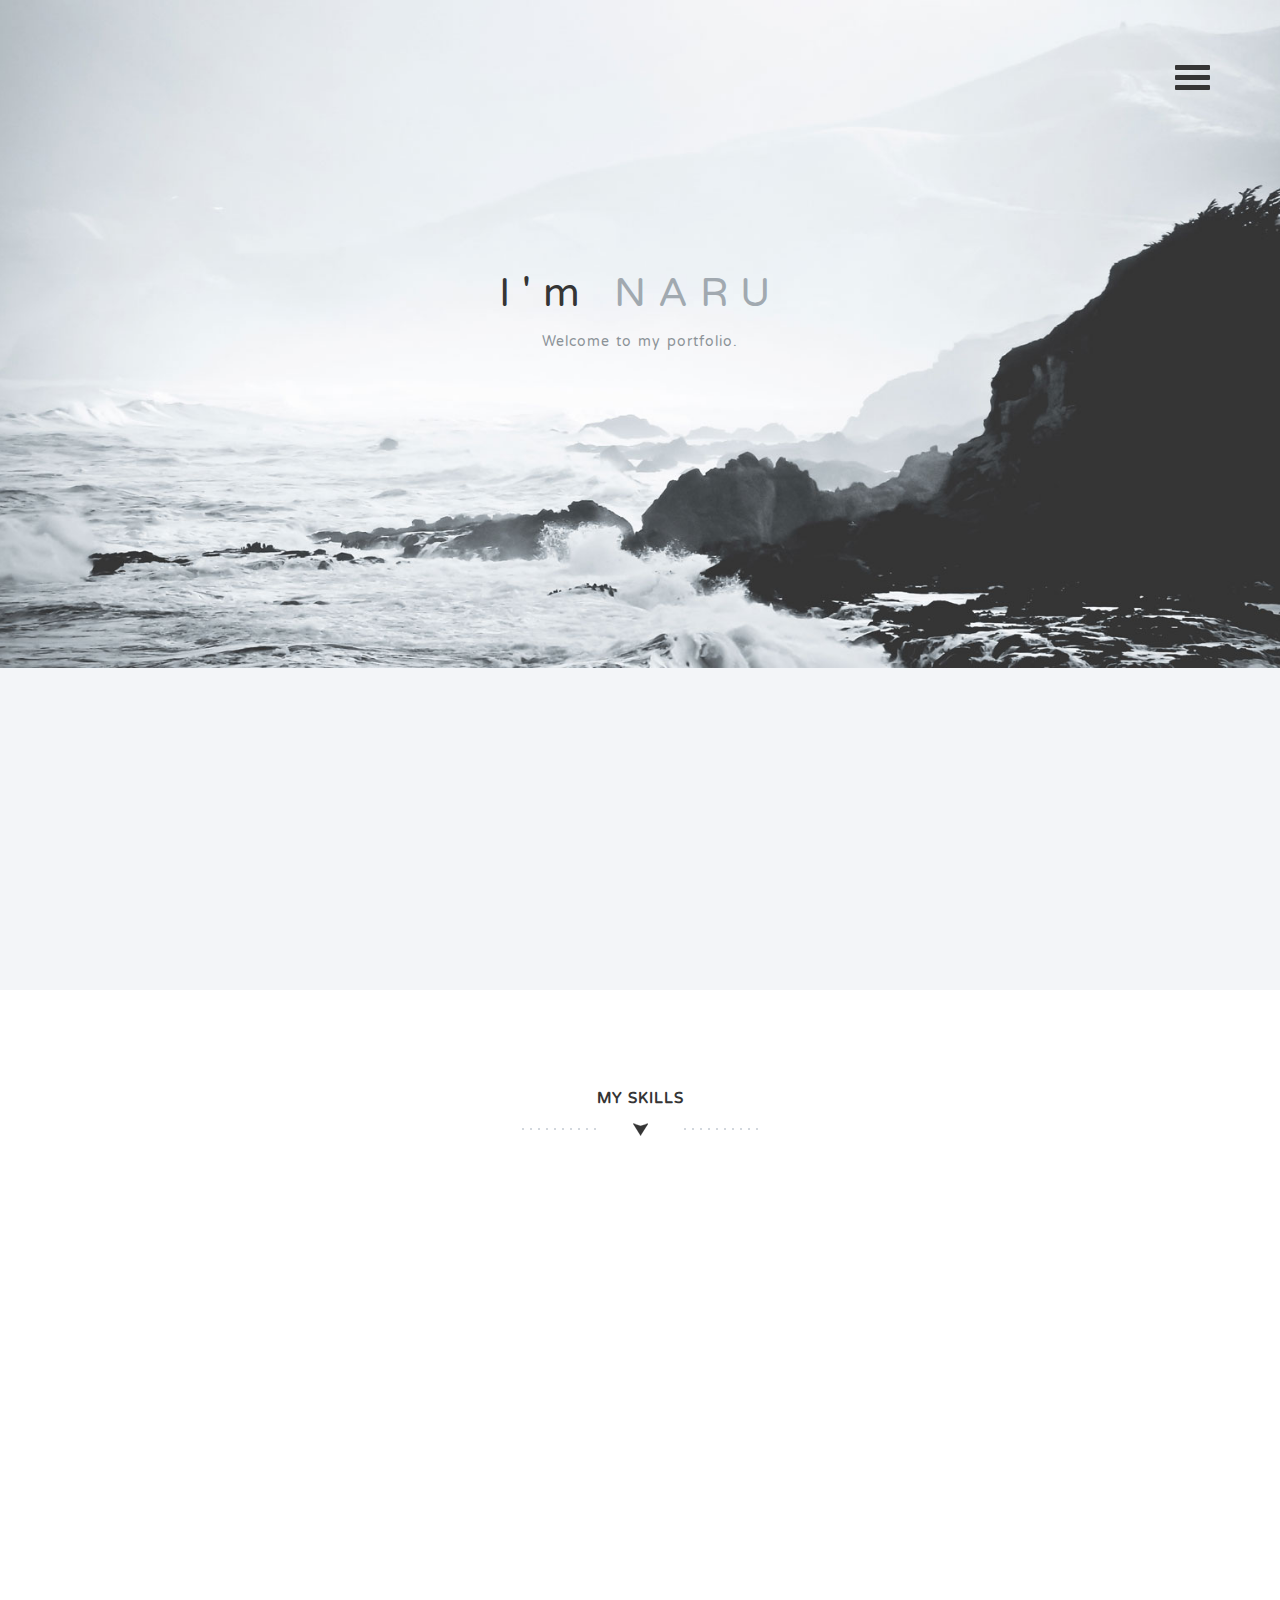
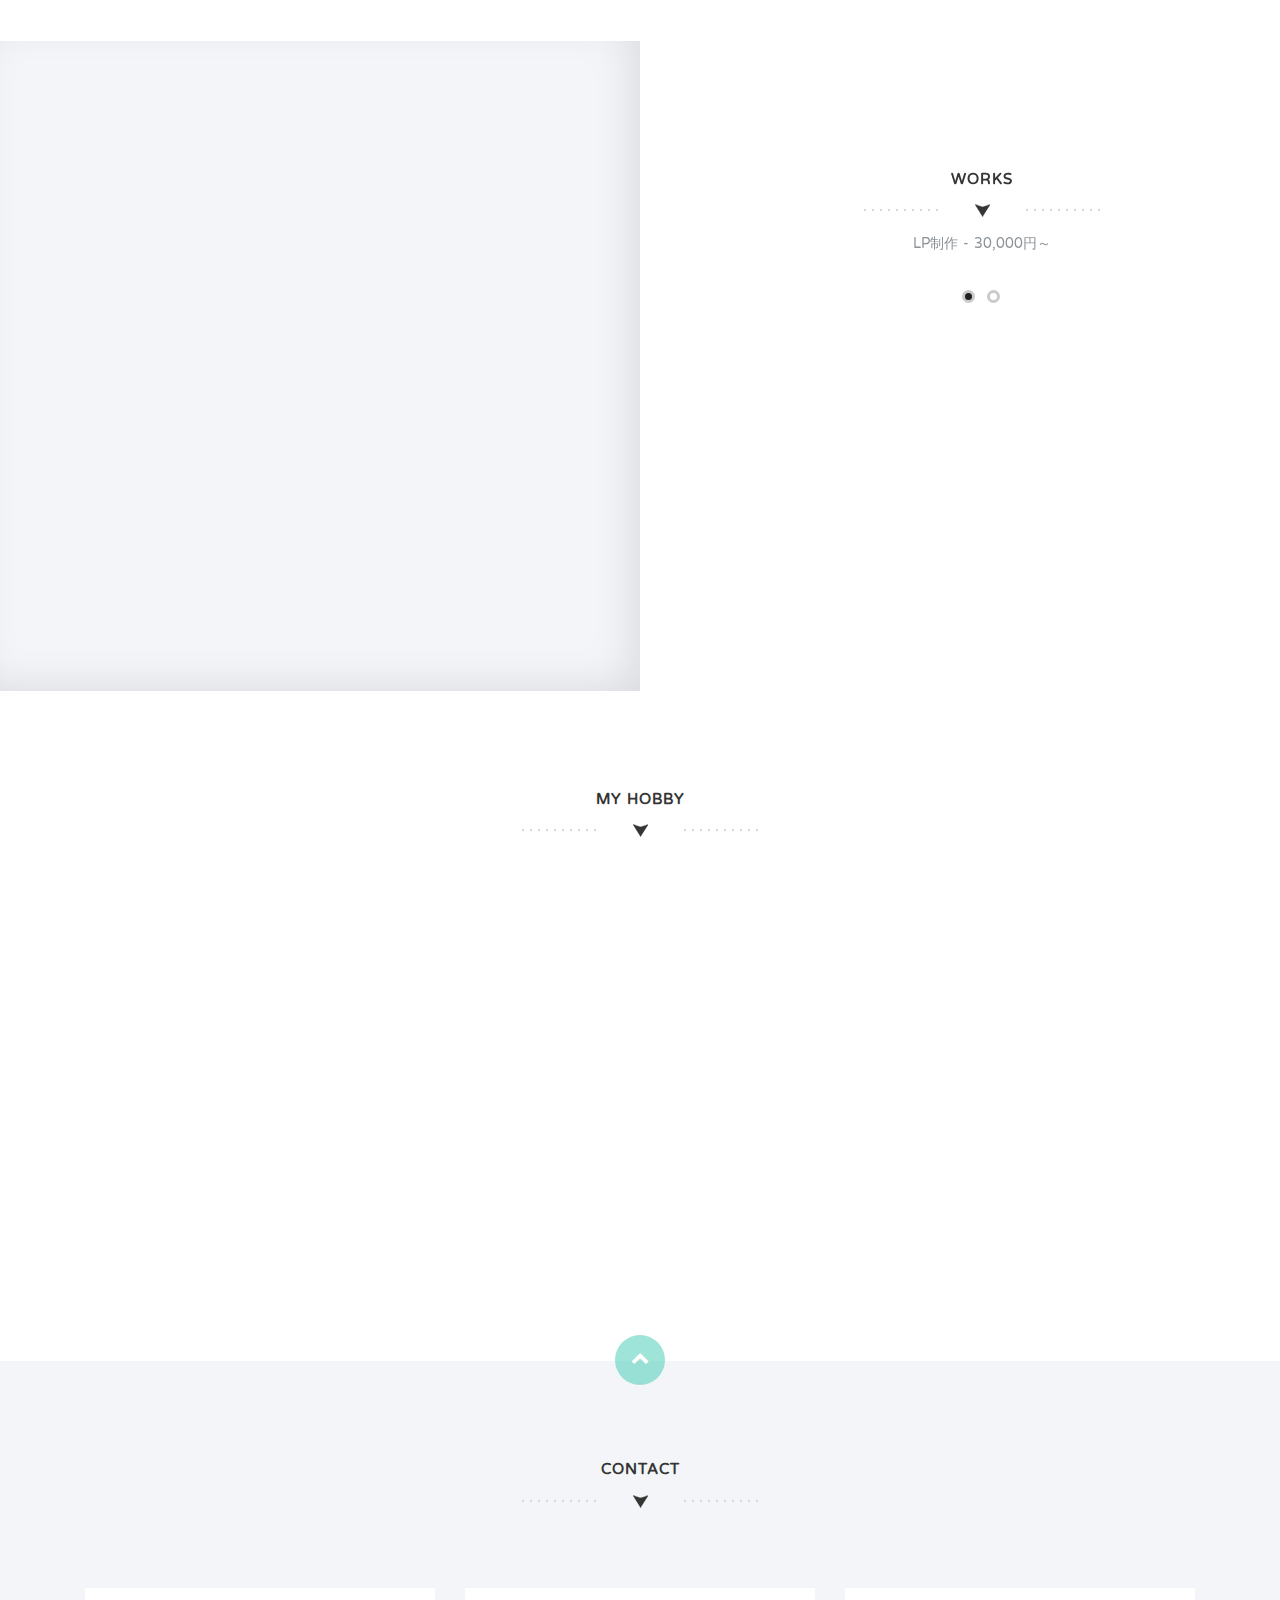
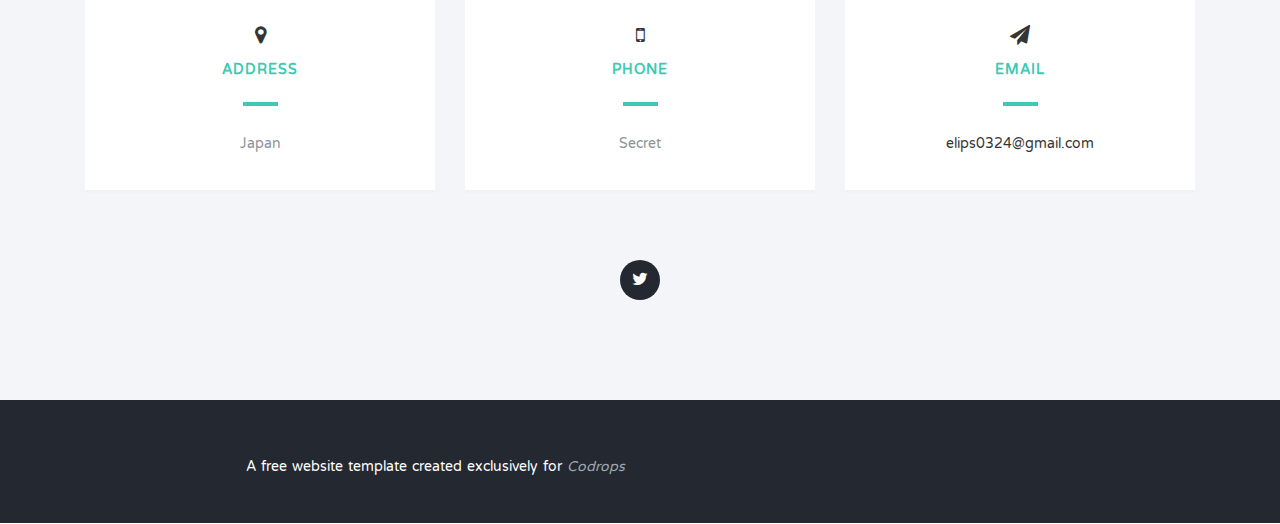
<file: day15/index.html>
<!DOCTYPE html>
<html lang="ja">

<head>
  <meta charset="utf-8">
  <meta http-equiv="X-UA-Compatible" content="IE=edge">
  <meta name="viewport" content="width=device-width, initial-scale=1">
  <title>NARU's Portfolio</title>
  
  <meta name="twitter:card" content="summary_large_image">
  <meta name="twitter:site" content="@nr_Web" />
  <meta property="og:url" content="" />
  <meta property="og:title" content="NARU's Portfolio" />
  <meta property="og:description" content="なるのポートフォリオです。" />
  <meta property="og:image" content="" />

  <link href="http://fonts.googleapis.com/css?family=Varela+Round" rel="stylesheet" type="text/css">
  <link href="css/bootstrap.min.css" rel="stylesheet">
  <link href="http://netdna.bootstrapcdn.com/font-awesome/4.1.0/css/font-awesome.min.css" rel="stylesheet">
  <link href="css/flexslider.css" rel="stylesheet">
  <link href="css/styles.css" rel="stylesheet">
  <link href="css/queries.css" rel="stylesheet">
  <link href="css/animate.css" rel="stylesheet">
  <link rel="shortcut icon" href="./img/favicon.png" type="image/x-icon">
  <!-- HTML5 Shim and Respond.js IE8 support of HTML5 elements and media queries -->
  <!-- WARNING: Respond.js doesn't work if you view the page via file:// -->
  <!--[if lt IE 9]>
        <script src="https://oss.maxcdn.com/libs/html5shiv/3.7.0/html5shiv.js"></script>
        <script src="https://oss.maxcdn.com/libs/respond.js/1.4.2/respond.min.js"></script>
        <![endif]-->
</head>

<body id="top">
  <header id="home">
    <nav>
      <div class="container-fluid">
        <div class="row">
          <div class="col-md-8 col-md-offset-2 col-sm-8 col-sm-offset-2 col-xs-8 col-xs-offset-2">
            <nav class="pull">
              <ul class="top-nav">
                <li><a href="#intro">Introduction <span class="indicator"><i class="fa fa-angle-right"></i></span></a>
                </li>
                <li><a href="#features">Features <span class="indicator"><i class="fa fa-angle-right"></i></span></a>
                </li>
                <li><a href="#responsive">Responsive Design <span class="indicator"><i
                        class="fa fa-angle-right"></i></span></a></li>
                <li><a href="#portfolio">Portfolio <span class="indicator"><i class="fa fa-angle-right"></i></span></a>
                </li>
                <li><a href="#team">Team <span class="indicator"><i class="fa fa-angle-right"></i></span></a></li>
                <li><a href="#contact">Get in Touch <span class="indicator"><i class="fa fa-angle-right"></i></span></a>
                </li>
              </ul>
            </nav>
          </div>
        </div>
      </div>
    </nav>
    <section class="hero" id="hero">
      <div class="container">
        <div class="row">
          <div class="col-md-12 text-right navicon">
            <a id="nav-toggle" class="nav_slide_button" href="#"><span></span></a>
          </div>
        </div>
        <div class="row">
          <div class="col-md-8 col-md-offset-2 text-center inner">
            <h1 class="animated fadeInDown">I'm <span>NARU</span></h1>
            <p class="animated fadeInUp delay-05s">Welcome to my portfolio.</p>
          </div>
        </div>
      </div>
    </section>
  </header>

  <section class="intro text-center section-padding" id="intro">
    <div class="container">
      <div class="row">
        <div class="col-md-8 col-md-offset-2 wp1">
          <h1 class="arrow">ABOUT ME</h1>
          <p>Webデザイナーを目指してる大学生です。音楽や映画が好きです。
          </p>
        </div>
      </div>
    </div>
  </section>
  <section class="features text-center section-padding" id="features">
    <div class="container">
      <div class="row">
        <div class="col-md-12">
          <h1 class="arrow">MY SKILLS</h1>
          <div class="features-wrapper">
            <div class="col-md-4 wp2">
              <div class="icon">
                <i class="fa fa-laptop shadow"></i>
              </div>
              <h2>HTML/CSS/Bootstrap</h2>
              <p>ホームページ作成です。レスポンシブ対応できます。</p>
            </div>
            <div class="col-md-4 wp2 delay-05s">
              <div class="icon">
                <i class="fa fa-code shadow"></i>
              </div>
              <h2>WordPress</h2>
              <p>最近勉強を始めたばかりです。</p>
            </div>
            <div class="col-md-4 wp2 delay-1s">
              <div class="icon">
                <i class="fa fa-heart shadow"></i>
              </div>
              <h2>デザイン</h2>
              <p>AdobeのillustratorやXDを勉強中です</p>
            </div>
            <div class="clearfix"></div>
          </div>
        </div>
      </div>
    </div>
  </section>
  <section class="text-center" id="responsive">
    <div class="container-fluid nopadding responsive-services">
      <div class="wrapper">
        <div class="iphone">
          <div class="wp3"></div>
        </div>
        <div class="fluid-white"></div>
      </div>
      <div class="container designs">
        <div class="row">
          <div class="col-md-5 col-md-offset-7">
            <div id="servicesSlider">
              <ul class="slides">
                <li>
                  <h1 class="arrow">WORKS</h1>
                  <p>LP制作 - 30,000円～</p>
                </li>
                <li>
                  <h1 class="arrow">WORKS</h1>
                  <p>詳しくはCONTACTからお問い合わせください</p>
                </li>
              </ul>
            </div>
          </div>
        </div>
      </div>
    </div>
  </section>
  <section class="portfolio text-center section-padding" id="portfolio">
    <div class="container">
      <div class="row">
        <h1 class="arrow">MY HOBBY</h1>
        <div id="portfolioSlider">
          <ul class="slides">
            <li>
              <div class="col-md-4 wp4">
                <div class="overlay-effect effects clearfix">
                  <div class="img">
                    <img src="img/portfolio-01.jpg" alt="Portfolio Item">
                  </div>
                </div>
                <h2>Moovie</h2>
                <p>洋画をよく観ます</p>
              </div>
              <div class="col-md-4 wp4 delay-05s">
                <div class="overlay-effect effects clearfix">
                  <div class="img">
                    <img src="img/portfolio-02.jpg" alt="Portfolio Item">
                  </div>
                </div>
                <h2>Book</h2>
                <p>青春ミステリや恋愛小説が好きです</p>
              </div>
              <div class="col-md-4 wp4 delay-1s">
                <div class="overlay-effect effects clearfix">
                  <div class="img">
                    <img src="img/portfolio-03.jpg" alt="Portfolio Item">
                  </div>
                </div>
                <h2>Camera</h2>
                <p>Olympusのミラーレス一眼カメラを愛用しています</p>
              </div>
            </li>
          </ul>
        </div>
      </div>
    </div>
  </section>
  <section class="dark-bg text-center section-padding contact-wrap" id="contact">
    <a href="#top" class="up-btn"><i class="fa fa-chevron-up"></i></a>
    <div class="container">
      <div class="row">
        <div class="col-md-12">
          <h1 class="arrow">CONTACT</h1>
        </div>
      </div>
      <div class="row contact-details">
        <div class="col-md-4">
          <div class="light-box box-hover">
            <h2><i class="fa fa-map-marker"></i><span>Address</span></h2>
            <p>Japan</p>
          </div>
        </div>
        <div class="col-md-4">
          <div class="light-box box-hover">
            <h2><i class="fa fa-mobile"></i><span>Phone</span></h2>
            <p>Secret</p>
          </div>
        </div>
        <div class="col-md-4">
          <div class="light-box box-hover">
            <h2><i class="fa fa-paper-plane"></i><span>Email</span></h2>
            <p><a href="#">elips0324@gmail.com</a></p>
          </div>
        </div>
      </div>
      <div class="row">
        <div class="col-md-12">
          <ul class="social-buttons">
            <li><a href="https://twitter.com/nr_Web" class="social-btn"><i class="fa fa-twitter"></i></a></li>
          </ul>
        </div>
      </div>
    </div>
  </section>
  <footer>
    <div class="container">
      <div class="row">
        <div class="col-md-6 credit">
          <p>A free website template created exclusively for <a href="http://tympanus.net/codrops/"><em>Codrops</em></a>
          </p>
        </div>
      </div>
    </div>
  </footer>
  <!-- jQuery (necessary for Bootstrap's JavaScript plugins) -->
  <script src="https://ajax.googleapis.com/ajax/libs/jquery/1.11.0/jquery.min.js"></script>
  <!-- Include all compiled plugins (below), or include individual files as needed -->
  <script src="js/waypoints.min.js"></script>
  <script src="js/bootstrap.min.js"></script>
  <script src="js/scripts.js"></script>
  <script src="js/jquery.flexslider.js"></script>
  <script src="js/modernizr.js"></script>
</body>

</html>
</file>
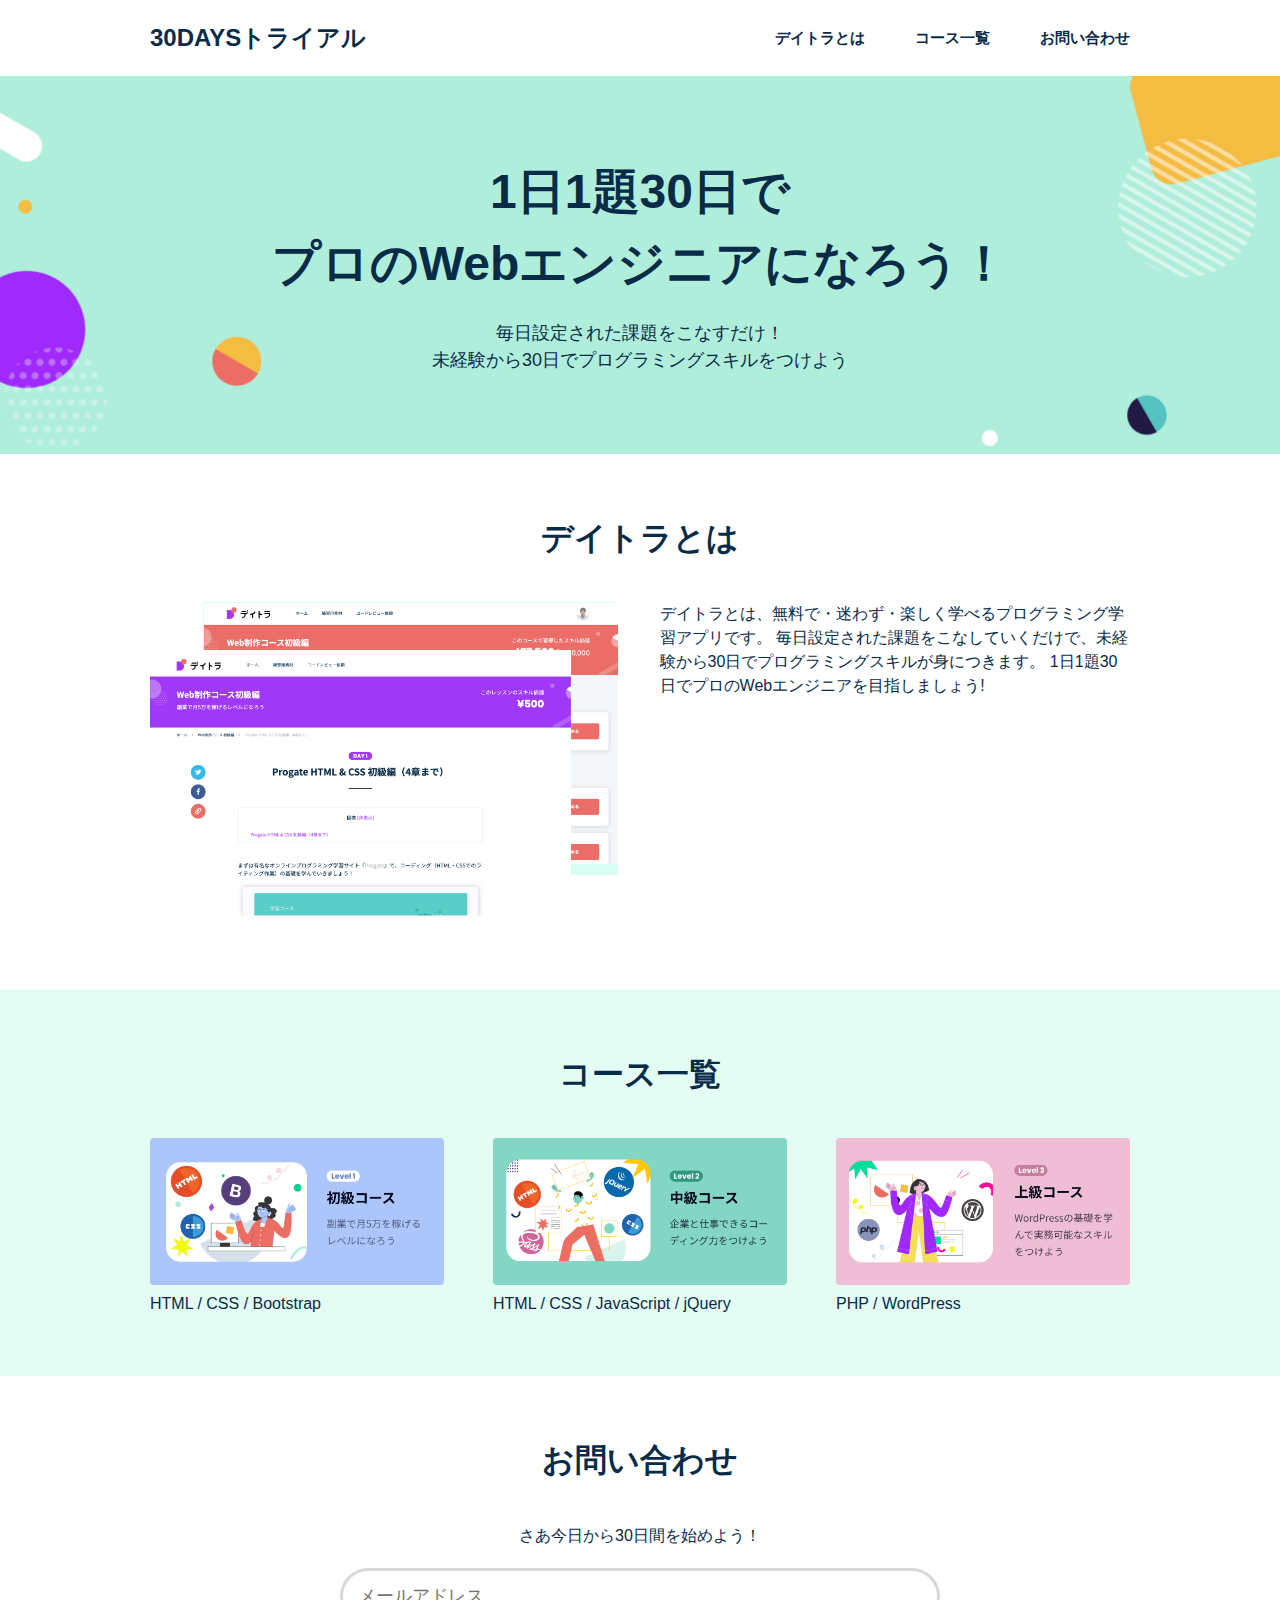
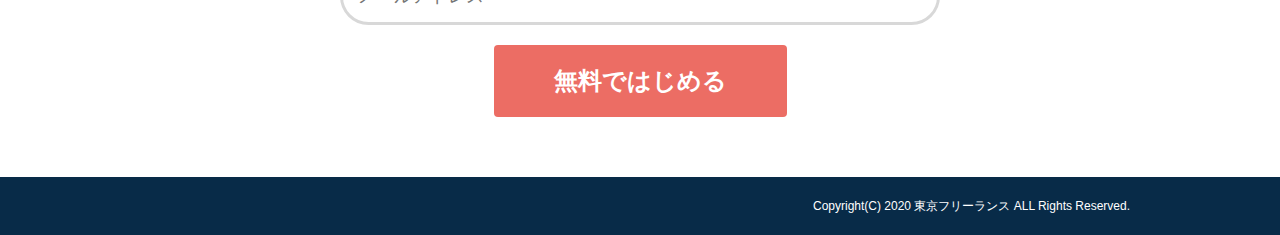
<file: day05/practice/index.html>
<!DOCTYPE html>
<html lang="ja">
<head>
    <meta charset="UTF-8">
    <meta name="viewport" content="width=device-width, initial-scale=1.0">
    <title>初めてのLP</title>
    <meta name="description" content="デスクリプションです">
    <link rel="icon" href="favicon.ico">
    <link rel="stylesheet" href="css/reset.css">
    <link rel="stylesheet" href="css/style.css">
</head>

<body>
    
    <header>
        <div class="container clear">
            <div class="header-left">
                <h1 class="header-title">30DAYSトライアル</h1>
            </div>
            <div class="header-right">
                <ul class="header-nav clear">
                    <li class="header-nav-item"><a href="#">デイトラとは</a></li>
                    <li class="header-nav-item"><a href="#">コース一覧</a></li>
                    <li class="header-nav-item"><a href="#">お問い合わせ</a></li>
                </ul>
            </div>
            <!-- afterが処理される -->
        </div>
    </header>

    <section class="top">
        <div class="container">
            <p class="top-title">1日1題30日で<br>
                プロのWebエンジニアになろう！</p>
            <p class="top-subtitle">毎日設定された課題をこなすだけ！<br>
                未経験から30日でプログラミングスキルをつけよう</p>
        </div>
    </section>

    <section class="about section">
        <div class="container clear">
            <h2 class="section-title">デイトラとは</h2>
            <div class="about-left">
                <img src="./img/about.png" alt="デイトラとは">
            </div>
            <div class="about-right">
                <p>デイトラとは、無料で・迷わず・楽しく学べるプログラミング学習アプリです。 
                    毎日設定された課題をこなしていくだけで、未経験から30日でプログラミングスキルが身につきます。
                    1日1題30日でプロのWebエンジニアを目指しましょう!</p>
            </div>
        </div>
    </section>

    <section class="course section">
        <div class="container">
            <h2 class="section-title">コース一覧</h2>
            <div class="course-wrapper">
                <div class="course-item">
                    <img src="./img/web_first.png" alt="デイトラ初級編">
                    <p>HTML / CSS / Bootstrap</p>
                </div>
                <div class="course-item">
                    <img src="./img/web_second.png" alt="デイトラ中級編">
                    <p>HTML / CSS / JavaScript / jQuery</p>
                </div>
                <div class="course-item">
                    <img src="./img/web_third.png" alt="デイトラ上級編">
                    <p>PHP / WordPress</p>
                </div>
            </div>
        </div>    
    </section>


    <section class="contact section">
        <div class="container">
            <h2 class="section-title">お問い合わせ</h2>
            <p class="contact-message">さあ今日から30日間を始めよう！</p>
            <form action="#" method="post">
                <input type="email" name="email" id="email" placeholder="メールアドレス">
                <button type="submit" class="btn btn-register">無料ではじめる</button>
            </form>
        </div>
    </section>

    <footer>
        <div class="container clear">
            <p class="copyright">Copyright(C) 2020 東京フリーランス ALL Rights Reserved.</p>
        </div>
    </footer>

</body>
</html>
</file>
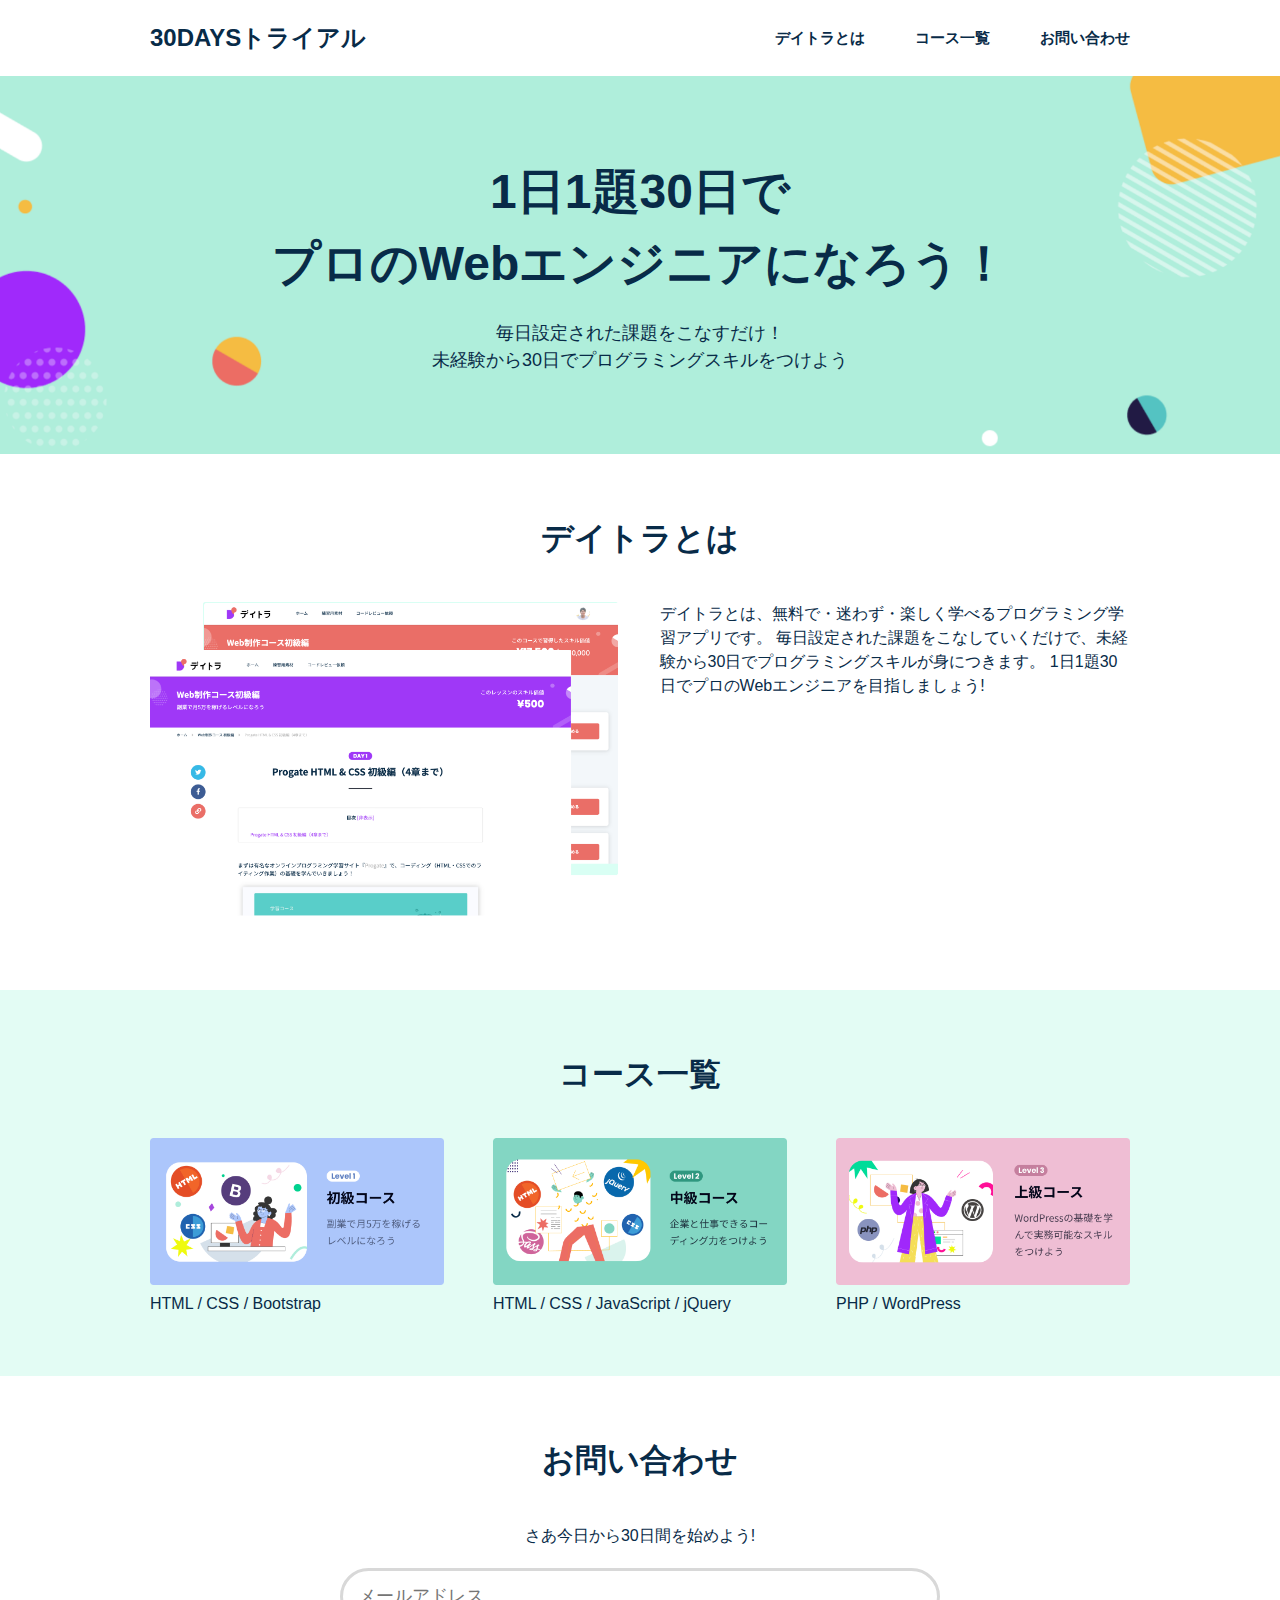
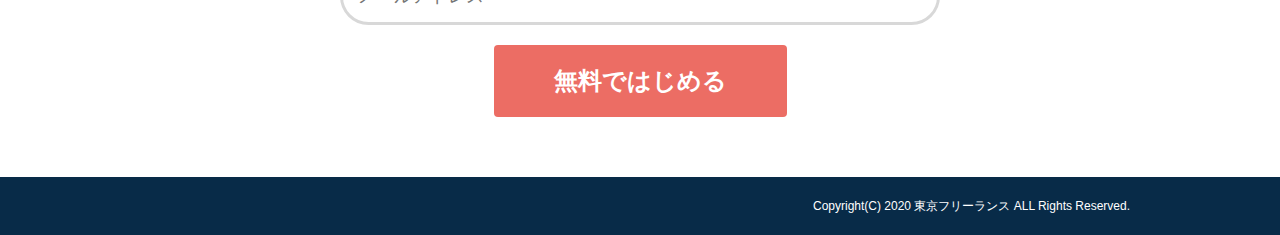
<file: day06/practice/index.html>
<!DOCTYPE html>
<html lang="ja">
<head>
    <meta charset="UTF-8">
    <meta name="viewport" content="width=device-width, initial-scale=1.0">
    <title>初めてのLP ~復習編~</title>
    <meta name="description" content="デスクリプションです">
    <link rel="icon" href="favicon.ico">
    <link rel="stylesheet" href="./css/reset.css">
    <link rel="stylesheet" href="./css/style.css">
</head>
<body>

    <header>
        <div class="container clear">
            <div class="header-left">
                <h1 class="header-title">30DAYSトライアル</h1>
            </div>
            <div class="header-right">
                <ul class="header-nav">
                    <li class="header-nav-item" ><a href="#">デイトラとは</a></li>
                    <li class="header-nav-item"><a href="#">コース一覧</a></li>
                    <li class="header-nav-item"><a href="#">お問い合わせ</a></li>
                </ul>
            </div>
        </div>
    </header>

    <section class="top">
        <div class="container">
            <div class="top-text">
                <p class="top-title">1日1題30日で<br>
                    プロのWebエンジニアになろう！</p>
                <p class="top-subtitle">毎日設定された課題をこなすだけ！<br>
                    未経験から30日でプログラミングスキルをつけよう</p>
            </div>
        </div>
    </section>

    <section class="about section">
        <div class="container clear">
            <h2 class="section-title">デイトラとは</h2>
            <div class="about-left">
                <img src="./img/about.png" alt="デイトラとは">
            </div>
            <div class="about-right">
                <p>デイトラとは、無料で・迷わず・楽しく学べるプログラミング学習アプリです。 毎日設定された課題をこなしていくだけで、未経験から30日でプログラミングスキルが身につきます。
                    1日1題30日でプロのWebエンジニアを目指しましょう!</p>
            </div>
        </div>
    </section>

    <section class="course section">
        <div class="container">
            <h2 class="section-title">コース一覧</h2>
            <div class="course-wrapper">
                <div class="course-item">
                    <img src="./img/web_first.png" alt="初級編">
                    <p>HTML / CSS / Bootstrap</p>
                </div>
                <div class="course-item">
                    <img src="./img/web_second.png" alt="中級編">
                    <p>HTML / CSS / JavaScript / jQuery</p>
                </div>
                <div class="course-item">
                    <img src="./img/web_third.png" alt="上級編">
                    <p>PHP / WordPress</p>
                </div>
            </div>
        </div>
    </section>

    <section class="contact section">
        <div class="container">
            <h2 class="section-title">お問い合わせ</h2>
            <p class="contact-message">さあ今日から30日間を始めよう!</p>
            <form action="" post="post">
                <input type="email" name="email" id="email" placeholder="メールアドレス">
                <!-- <input type="email" name="メールアドレス" id="email"> -->
                <button type="submit" class="btn btn-register">無料ではじめる</button>
                <!-- <input type="button" value="無料ではじめる"> -->
            </form>
        </div>
    </section>

    <footer>
        <div class="container clear">
            <p class="copyright">Copyright(C) 2020 東京フリーランス ALL Rights Reserved.</p>
        </div>
    </footer>

</body>
</html>
</file>
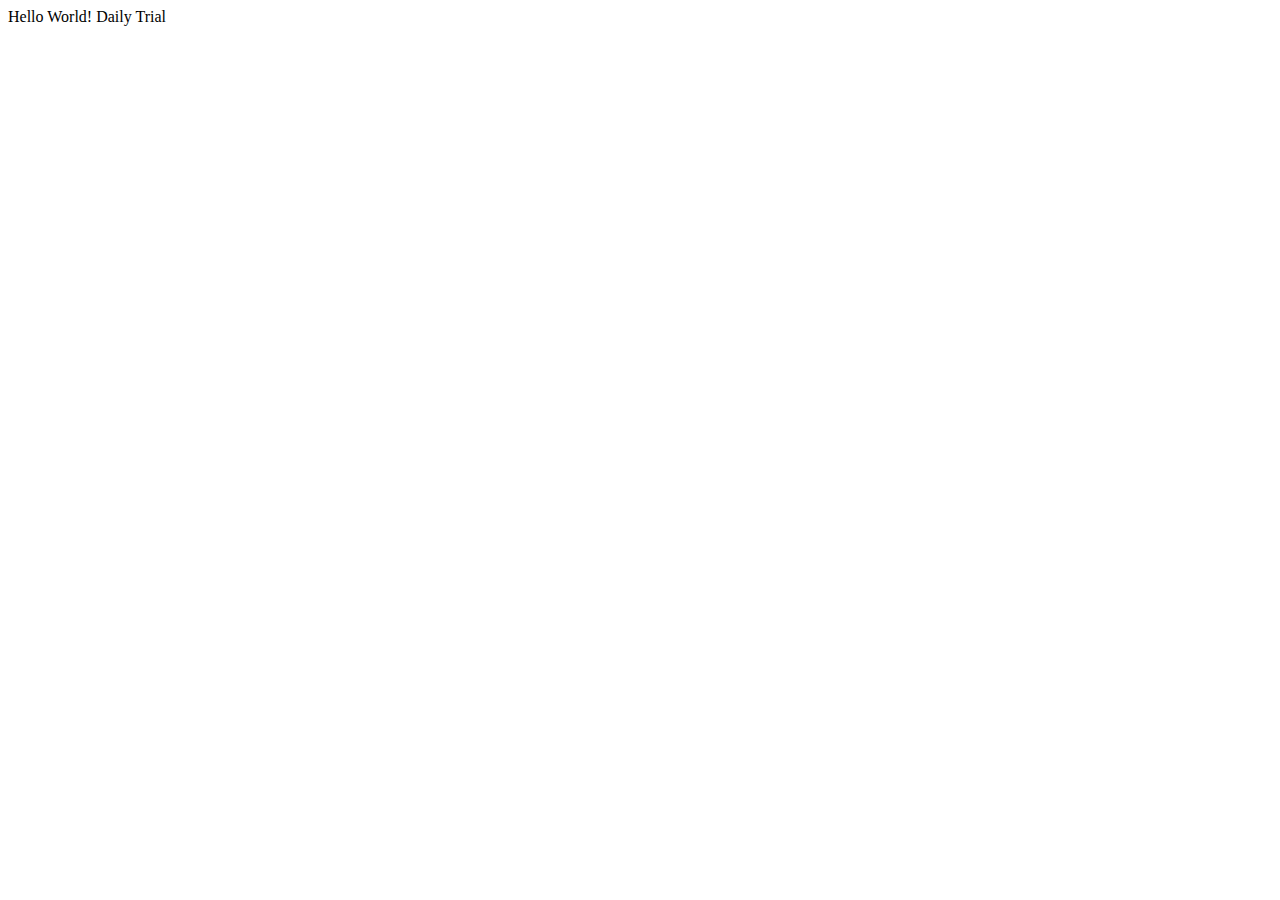
<file: day03/ch.06/index1.html>
<!DOCTYPE html>
<html lang="en">
<head>
    <meta charset="UTF-8">
    <meta name="viewport" content="width=device-width, initial-scale=1.0">
    <title>デイトラ Day3 -Ch.06-</title>
</head>
<body>
    <div>
        <span>Hello World!</span>
        <span>Daily Trial</span>
    </div>
     
</body>
</html>
</file>
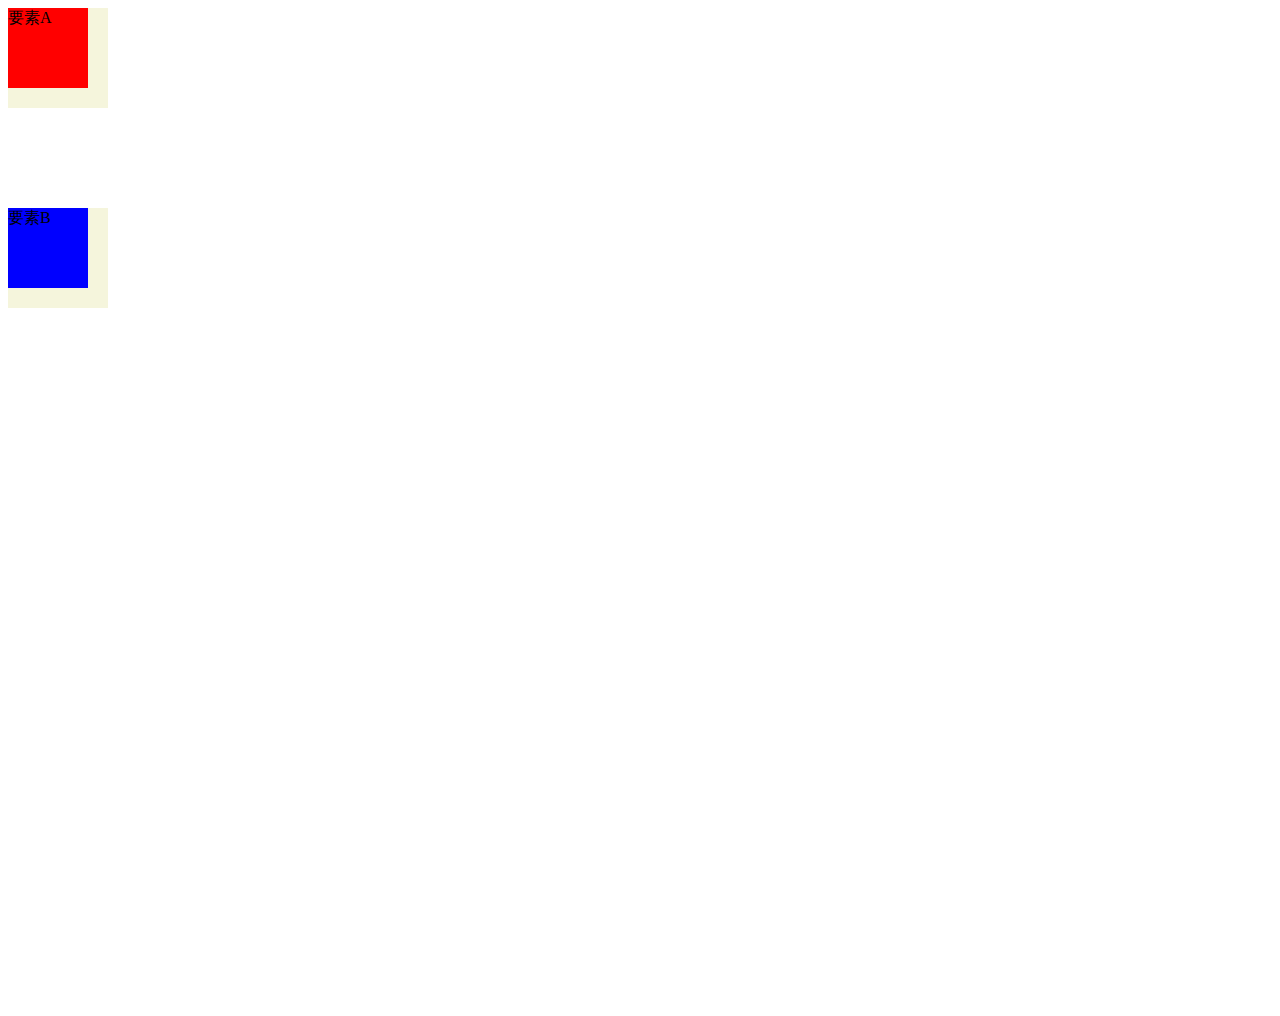
<file: day03/ch.06/index2.html>
<!DOCTYPE html>
<html lang="en">
<head>
    <meta charset="UTF-8">
    <meta name="viewport" content="width=device-width, initial-scale=1.0">
    <title>Document</title>
</head>
<body style="height: 1000px;">
    <div style="height: 200px;">
        <div style="background-color: beige; width: 100px; height: 100px;">
            <div style="background-color: red; width: 80px; height: 80px;">要素A</div>
        </div>
    </div>
    <div style="height: 200px;">
        <div style="background-color: beige; width: 100px; height: 100px;">
            <div style="background-color: blue; width: 80px; height: 80px;">要素B</div>
        </div>
    </div>
</body>
</html>
</file>
<file: day12/css/style.css>
@charset "utf-8";

.top {
    background-image: url(../img/top.png);
    background-size: cover;
}
</file>
<file: day13/css/style.css>
@charset "utf-8";

.top {
    background-image: url(../img/top.png);
    background-size: cover;
}

@font-face {
	font-family: 'ROLAchan';
	src: url(../font/ROLAchan/ROLAchan-Regular.otf);
}

h1, h2 {
	font-family: ROLAchan;
}
</file>
<file: day14/css/style.css>
@charset "utf-8";

.container {
    color: #082b48;
}

.navbar img {
    width: 40%;
    height: auto;
    margin: 10px 0;
}

.carousel-caption {
    color: #082b48;
}

.course {
    background-color: #e3fcf4;
}

.card-body {
    background-color: #e3fcf4;
}

footer {
    background-color: #082b48;
}
</file>
<file: day15/css/queries.css>
/* 320px (iPhone) */
@media screen and (max-width:320px) {
}
/* 480px (WVGA - Low End Windows Phone) */
@media screen and (max-width:480px) {
	.wrapper { background: #f3f5f8; height: 640px; }
	.iphone { display: none; }
	.fluid-white { display: none; }
	.wp2, .wp4, .wp5, .light-box { margin-bottom: 30px; }
	.legals { text-align: center; margin: 0; padding: 0; }
	.credit { text-align: center; }
}
/* xGA iPad */
@media screen and (max-width:1024px) {
	.wp3 { background-position: 50px 0; }
	.swag { background-attachment: scroll; }
	.subscribe { background-attachment: scroll; }
}
/* 1200px (Small Desktop, Netbook) */
@media screen and (max-width:1280px) {
	.wp3 { background-position: 50px 0; }
}
/* Bootstrap 990px Breakpoint to 480px */
@media screen and (min-width:480px) and (max-width:991px) {
	.iphone { display: none; }
	.fluid-white { display: none; }
	.wrapper { background: #f3f5f8; height: 540px; }
	.wp2, .wp4, .wp5, .light-box { margin-bottom: 30px; }
	.legals { text-align: center; margin: 0; padding: 0; }
	.credit { text-align: center; }
}
</file>
<file: day05/practice/css/style.css>
/*============================
            共通パーツ 
==============================*/
body {
    color: #082b48;
    font-family: Verdana, Geneva, Tahoma, sans-serif;
    line-height: 1.5;
}

img {
    width: 100%;
    height: auto;
}

a {
    text-decoration: none;
    color: #082b48;
}

a:hover{
    opacity: 0.7;
}

.container {
    width: 90%;
    max-width: 980px;
    margin: auto;
}

.clear:after {
    content:"";
    clear: both;
    display: block;
}

/*============================
            header 
==============================*/
header {
    padding: 20px 0;
}

.header-left {
    float: left;
}

.header-right {
    float: right;
}

.header-title {
    font-weight: bold;
    font-size: 24px;
}

.header-nav-item {
    float: left;
    margin-left: 50px;
}

.header-nav-item a {
    font-size: 15px;
    font-weight: 600;
    line-height: 36px;
}

/*============================
            top
==============================*/
.top {
    background-image: url(../img/main-vsual-nontitle.png);
    background-size: cover;
    padding: 80px 0;
}

.top-title {
    font-size: 48px;
    font-weight: bold;
    text-align: center;
    margin-bottom: 20px;
}

.top-subtitle {
    font-size: 18px;
    text-align: center;
}


/*============================
        section共通クラス
==============================*/
.section {
    padding: 60px 0;
}

.section-title {
    font-size: 32px;
    font-weight: bold;
    text-align: center;
    margin-bottom: 40px;
}

/*============================
            about
==============================*/
.about-left {
    float: left;
    width: 48%;
}

.about-right {
    float: right;
    width: 48%;
}

/*============================
            course
==============================*/
.course {
    background-color: #e3fcf4;
}
.course-wrapper {
    display: flex;
    justify-content: space-between;
}

.course-item {
    width: 30%;
}

/*============================
            contact
==============================*/
.contact-message {
    text-align: center;
    margin-bottom: 20px;
}

input[type="email"] {
    width: 600px;
    border: 3px solid #d8d8d8;
    font-size: 18px;
    display: block;
    margin: auto;
    padding: 15px;
    border-radius: 50px;
    margin-bottom: 20px;
}

.btn {
    padding: 20px 60px;
    display: inline-block;
    background: #082b48;
    color: #fff;
    font-size: 24px;
    font-weight: bold;
    border-radius: 4px;
    border: none;
}

.btn:hover {
    opacity: 0.7;
    cursor: pointer;
}

.btn-register {
    background: #ec6d64;
    display: block;
    margin: auto;
}

/*============================
            footer
==============================*/
footer {
    background: #082b48;
    color: #fff;
    padding: 20px 0;
}

.copyright {
    font-size: 12px;
    float: right;
}

/*============================
        スマホ用の表示
==============================*/
/* タブレットは768pxの場合が多い */
@media only screen and (max-width:767px) {

    .clear::after {
        content: none;
    }

    /*============================
                header 
    ==============================*/
    .header-left {
        float:none;
    }
    .header-title {
        text-align: center;
    }

    .header-right {
        float: none;
    }

    .header-nav {
        display: flex;
        justify-content: space-between;   
    }

    .header-nav-item {
        float: none;
        margin: 0;
    }

    /*============================
                top 
    ==============================*/
    .top {
        padding: 120px 0;
    }

    .top-title {
        font-size: 32px;
    }

    .top-subtitle {
        font-size: 14px;
    }

    /*============================
            section共通クラス
    ==============================*/
    .section {
        padding: 80px 0;
    }

    .section-title {
        font-size: 24px;
        font-weight: bold;
    }

    .section p {
        font-size: 14px;
    }

    /*============================
                about
    ==============================*/
    .about-left {
        float: none;
        width: 100%;
        margin-bottom: 20px;
    }

    .about-right {
        float: none;
        width: 100%;
    }

    /*============================
                course
    ==============================*/
    .course-wrapper {
        flex-wrap: wrap;
    }

    .course-item {
        width: 100%;
        margin-bottom: 20px;
    }
    /*============================
                contact
    ==============================*/
    input[type="email"] {
        width: 100%;
    }

    /*============================
                footer
    ==============================*/
    .copyright {
        font-size: 10px;
        float: none;
        text-align: center;
    }

}
</file>
<file: day06/practice/css/style.css>
/*==========================
共通
===========================*/
body {
    color: #082b48;
    font-family: Verdana, Geneva, Tahoma, sans-serif;
    line-height: 1.5;
}

img {
    width: 100%;
    height: auto;
}

a {
    text-decoration: none;
    color: #082b48;
}

a:hover {
    opacity: 0.7;
}

.container {
    width: 90%;
    max-width: 980px;
    margin: auto;
}

.clear:after {
    content:"";
    clear: both;
    display: block;
}

/*==========================
header
===========================*/
header {
    padding: 20px 0;
} 

.header-left {
    float: left;
}

.header-right {
    float: right;
}

.header-title {
    font-weight: bold;
    font-size: 24px;
}

.header-nav-item {
    float: left;
    margin-left: 50px;
}

.header-nav-item a {
    font-size: 15px;
    font-weight: 600;
    line-height: 36px;
}  

/*==========================
top
===========================*/
.top {
    background-image: url(../img/main-vsual-nontitle.png);
    background-size: cover;
    padding: 80px 0;
}

.top-title {
    font-size: 48px;
    font-weight: bold;
    text-align: center;
    margin-bottom: 20px;
}

.top-subtitle {
    font-size: 18px;
    text-align: center;
}

/*==========================
section共通クラス
===========================*/
.section {
    padding: 60px 0;
}

.section-title {
    font-size: 32px;
    font-weight: bold;
    text-align: center;
    margin-bottom: 40px;
}

/*==========================
about
===========================*/
.about-left {
    float: left;
    width: 48%;
}

.about-right {
    float: right;
    width: 48%;
}

/*==========================
course
===========================*/
.course {
    background-color: #e3fcf4;
}

.course-wrapper {
    display: flex;
    justify-content: space-between;
}

.course-item {
    width: 30%;
}

/*==========================
contact
===========================*/
.contact-message {
    text-align: center;
    margin-bottom: 20px;
}

input[type="email"] {
    width: 600px;
    border: 3px solid #d8d8d8;
    font-size: 18px;
    display: block;
    margin: auto;
    padding: 15px;
    border-radius: 50px;
    margin-bottom: 20px;
}

.btn {
    padding: 20px 60px;
    display: inline-block;
    background: #082b48;
    color: #fff;
    font-size: 24px;
    font-weight: bold;
    border-radius: 4px;
    border: none;
}

.btn:hover {
    opacity: 0.7;
    cursor: pointer;
}

.btn-register {
    background: #ec6d64;
    display: block;
    margin: auto;
}

/*============================
            footer
==============================*/
footer {
    background: #082b48;
    color: #fff;
    padding: 20px 0;
}

.copyright {
    font-size: 12px;
    float: right;
}
</file>
<file: day15/css/styles.css>
/* ! normalize.css v1.0.0 | MIT License | git.io/normalize */

/* ==========================================================================
HTML5 display definitions
========================================================================== */

/* * Corrects `block` display not defined in IE 6/7/8/9 and Firefox 3. */

article,
aside,
details,
figcaption,
figure,
footer,
header,
hgroup,
nav,
section,
summary {
  display: block;
}
/* * Corrects `inline-block` display not defined in IE 6/7/8/9 and Firefox 3. */
audio,
canvas,
video {
  display: inline-block;
  *display: inline;
  *zoom: 1;
}
/* * Prevents modern browsers from displaying `audio` without controls.
* Remove excess height in iOS 5 devices. */
audio:not([controls]) {
  display: none;
  height: 0;
}
/* * Addresses styling for `hidden` attribute not present in IE 7/8/9, Firefox 3, * and Safari 4.
* Known issue:no IE 6 support. */
[hidden] {
  display: none;
}
/* ==========================================================================
Base
========================================================================== */
/* * 1. Corrects text resizing oddly in IE 6/7 when body `font-size` is set using
*    `em` units.
* 2. Prevents iOS text size adjust after orientation change, without disabling
*    user zoom. */

html {
  font-size: 100%; /* 1 */
  -webkit-text-size-adjust: 100%; /* 2 */
  -ms-text-size-adjust: 100%; /* 2 */
}
html,
html a {
  -webkit-font-smoothing: antialiased;
  text-shadow: 1px 1px 1px rgba(0, 0, 0, 0.004);
}
/* * Addresses `font-family` inconsistency between `textarea` and other form
* elements. */
html,
button,
input,
select,
textarea {
  font-family: "Varela Round", sans-serif;
}
/* * Addresses margins handled incorrectly in IE 6/7. */
body {
  margin: 0;
  font-family: "Varela Round", sans-serif;
}
/* ==========================================================================
Links
========================================================================== */
/* * Addresses `outline` inconsistency between Chrome and other browsers. */

a:focus {
  outline: thin dotted;
}
/* * Improves readability when focused and also mouse hovered in all browsers. */
a:active,
a:hover {
  outline: 0;
}
/* ==========================================================================
Typography
========================================================================== */
/* * Addresses font sizes and margins set differently in IE 6/7.
* Addresses font sizes within `section` and `article` in Firefox 4+, Safari 5, * and Chrome. */

h1 {
  font-size: 2em;
  margin: 0.67em 0;
  color: #353535;
}
h2 {
  font-size: 1.5em;
  margin: 0.83em 0;
}
h3 {
  font-size: 1.17em;
  margin: 1em 0;
}
h4 {
  font-size: 1em;
  margin: 1.33em 0;
}
h5 {
  font-size: 0.83em;
  margin: 1.67em 0;
}
h6 {
  font-size: 0.75em;
  margin: 2.33em 0;
}
/* * Addresses styling not present in IE 7/8/9, Safari 5, and Chrome. */
abbr[title] {
  border-bottom: 1px dotted;
}
/* * Addresses style set to `bolder` in Firefox 3+, Safari 4/5, and Chrome. */
b,
strong {
  font-weight: bold;
}
blockquote {
  margin: 1em 40px;
}
/* * Addresses styling not present in Safari 5 and Chrome. */
dfn {
  font-style: italic;
}
/* * Addresses styling not present in IE 6/7/8/9. */
mark {
  background: #ff0;
  color: #000;
}
/* * Addresses margins set differently in IE 6/7. */
p,
pre {
  margin: 1em 0;
}
/* * Corrects font family set oddly in IE 6, Safari 4/5, and Chrome. */
code,
kbd,
pre,
samp {
  font-family: monospace, serif;
  _font-family: "courier new", monospace;
  font-size: 1em;
}
/* * Improves readability of pre-formatted text in all browsers. */
pre {
  white-space: pre;
  white-space: pre-wrap;
  word-wrap: break-word;
}
/* * Addresses CSS quotes not supported in IE 6/7. */
q {
  quotes: none;
}
/* * Addresses `quotes` property not supported in Safari 4. */
q:before,
q:after {
  content: "";
  content: none;
}
small {
  font-size: 75%;
}
/* * Prevents `sub` and `sup` affecting `line-height` in all browsers. */
sub,
sup {
  font-size: 75%;
  line-height: 0;
  position: relative;
  vertical-align: baseline;
}
sup {
  top: -0.5em;
}
sub {
  bottom: -0.25em;
}
/* ==========================================================================
Lists
========================================================================== */
/* * Addresses margins set differently in IE 6/7. */

dl,
menu,
ol,
ul {
  margin: 1em 0;
}
dd {
  margin: 0 0 0 40px;
}
/* * Addresses paddings set differently in IE 6/7. */
menu,
ol,
ul {
  padding: 0 0 0 40px;
}
/* * Corrects list images handled incorrectly in IE 7. */
nav ul,
nav ol {
  list-style: none;
  list-style-image: none;
}
/* ==========================================================================
Embedded content
========================================================================== */
/* * 1. Removes border when inside `a` element in IE 6/7/8/9 and Firefox 3.
* 2. Improves image quality when scaled in IE 7. */

img {
  border: 0; /* 1 */
  -ms-interpolation-mode: bicubic; /* 2 */
}
/* * Corrects overflow displayed oddly in IE 9. */
svg:not(:root) {
  overflow: hidden;
}
/* ==========================================================================
Figures
========================================================================== */
/* * Addresses margin not present in IE 6/7/8/9, Safari 5, and Opera 11. */

figure {
  margin: 0;
}
/* ==========================================================================
Forms
========================================================================== */
/* * Corrects margin displayed oddly in IE 6/7. */

form {
  margin: 0;
}
/* * Define consistent border, margin, and padding. */
fieldset {
  border: 1px solid #c0c0c0;
  margin: 0 2px;
  padding: 0.35em 0.625em 0.75em;
}
/* * 1. Corrects color not being inherited in IE 6/7/8/9.
* 2. Corrects text not wrapping in Firefox 3.
* 3. Corrects alignment displayed oddly in IE 6/7. */
legend {
  border: 0; /* 1 */
  padding: 0;
  white-space: normal; /* 2 */
  *margin-left: -7px; /* 3 */
}
/* * 1. Corrects font size not being inherited in all browsers.
* 2. Addresses margins set differently in IE 6/7, Firefox 3+, Safari 5, *    and Chrome.
* 3. Improves appearance and consistency in all browsers. */
button,
input,
select,
textarea {
  font-size: 100%; /* 1 */
  margin: 0; /* 2 */
  vertical-align: baseline; /* 3 */
  *vertical-align: middle; /* 3 */
}
/* * Addresses Firefox 3+ setting `line-height` on `input` using ` !important` in
* the UA stylesheet. */
button,
input {
  line-height: normal;
}
/* * 1. Avoid the WebKit bug in Android 4.0.* where (2) destroys native `audio`
*    and `video` controls.
* 2. Corrects inability to style clickable `input` types in iOS.
* 3. Improves usability and consistency of cursor style between image-type
*    `input` and others.
* 4. Removes inner spacing in IE 7 without affecting normal text inputs.
*    Known issue:inner spacing remains in IE 6. */
button, html input[type="button"], /* 1 */
input[type="reset"], input[type="submit"] {
  -webkit-appearance: button; /* 2 */
  cursor: pointer; /* 3 */
  *overflow: visible; /* 4 */
}
/* * Re-set default cursor for disabled elements. */
button[disabled],
input[disabled] {
  cursor: default;
}
/* * 1. Addresses box sizing set to content-box in IE 8/9.
* 2. Removes excess padding in IE 8/9.
* 3. Removes excess padding in IE 7.
*    Known issue:excess padding remains in IE 6. */
input[type="checkbox"],
input[type="radio"] {
  box-sizing: border-box; /* 1 */
  padding: 0; /* 2 */
  *height: 13px; /* 3 */
  *width: 13px; /* 3 */
}
/* * 1. Addresses `appearance` set to `searchfield` in Safari 5 and Chrome.
* 2. Addresses `box-sizing` set to `border-box` in Safari 5 and Chrome
*    (include `-moz` to future-proof). */
input[type="search"] {
  -webkit-appearance: textfield; /* 1 */
  -moz-box-sizing: content-box;
  -webkit-box-sizing: content-box; /* 2 */
  box-sizing: content-box;
}
/* * Removes inner padding and search cancel button in Safari 5 and Chrome
* on OS X. */
input[type="search"]::-webkit-search-cancel-button,
input[type="search"]::-webkit-search-decoration {
  -webkit-appearance: none;
}
/* * Removes inner padding and border in Firefox 3+. */
button::-moz-focus-inner,
input::-moz-focus-inner {
  border: 0;
  padding: 0;
}
/* * 1. Removes default vertical scrollbar in IE 6/7/8/9.
* 2. Improves readability and alignment in all browsers. */
textarea {
  overflow: auto; /* 1 */
  vertical-align: top; /* 2 */
}
/* ==========================================================================
Tables
========================================================================== */
/* * Remove most spacing between table cells. */
table {
  border-collapse: collapse;
  border-spacing: 0;
}
/* ==========================================================================
Global Styles
========================================================================== */
a {
  color: #353535;
  -webkit-transition: all 0.5s;
  -moz-transition: all 0.5s;
  -o-transition: all 0.5s;
  transition: all 0.5s;
}
a:hover,
a:focus {
  color: #3dc9b3;
  text-decoration: none;
}
p {
  color: #8c9398;
  word-spacing: 1px;
  line-height: 25px;
  font-size: 14px;
}
h2 {
  font-size: 15px;
  color: #353535;
  text-transform: uppercase;
  font-weight: bold;
}
h2::after {
  content: " ";
  border: solid 2px #3dc9b3;
  display: block;
  width: 35px;
  margin: 25px auto;
}
.section-padding {
  padding: 90px 0 100px;
}
.dark-bg {
  background: #f3f5f8;
}
.light-bg {
  background-color: #fff;
}
.dark-box {
  background: #f3f5f8;
  -webkit-box-shadow: 0px 3px 0px 0px #f0f2f4;
  -moz-box-shadow: 0px 3px 0px 0px #f0f2f4;
  box-shadow: 0px 3px 0px 0px #f0f2f4;
}
.light-box {
  background-color: #fff;
  -webkit-box-shadow: 0px 3px 0px 0px #f0f2f4;
  -moz-box-shadow: 0px 3px 0px 0px #f0f2f4;
  box-shadow: 0px 3px 0px 0px #f0f2f4;
  padding: 20px 0;
}
.light-box:hover,
.light-box:focus {
  -webkit-box-shadow: 0px 3px 0px 0px #3dc9b3;
  -moz-box-shadow: 0px 3px 0px 0px #3dc9b3;
  box-shadow: 0px 3px 0px 0px #3dc9b3;
}
.box-hover {
  transition: all 500ms ease-in-out;
  -webkit-transition: all 500ms ease-in-out;
  -moz-transition: all 500ms ease-in-out;
  -o-transition: all 500ms ease-in-out;
}
.box-hover:hover,
.box-hover:focus {
  transform: translate(0, -15px);
  -webkit-transform: translate(0, -15px);
  -ms-transform: translate(0, -15px);
}
.wrapper {
  height: 650px;
}
.nopadding {
  padding: 0;
}
.inner {
  padding-top: 170px;
}
/* ==========================================================================
Navigation
========================================================================== */
nav {
  background-color: #242830;
  margin-top: -1px;
}
nav ul {
  list-style: none;
  padding: 0;
}
nav ul li {
  color: rgba(255, 255, 255, 0.6);
  display: block;
  border-bottom: 1px dotted rgba(255, 255, 255, 0.2);
  transition: all 0.5s ease;
  -moz-transition: all 0.5s ease;
  -webkit-transition: all 0.5s ease;
  -o-transition: all 0.5s ease;
  padding-left: 0;
  position: relative;
}
nav ul li:last-child {
  border: none;
}
nav ul li a {
  color: rgba(255, 255, 255, 0.6);
  display: block;
  padding: 20px;
  transition: all 0.5s ease;
  -moz-transition: all 0.5s ease;
  -webkit-transition: all 0.5s ease;
  -o-transition: all 0.5s ease;
  padding-left: 0;
  position: relative;
}
nav ul li a:hover,
nav ul li a:focus {
  text-decoration: none;
  color: rgba(255, 255, 255, 1);
}
#nav-toggle {
  position: absolute;
  right: 15px;
  top: 0;
}
#nav-toggle {
  cursor: pointer;
  padding: 10px 35px 16px 0px;
}
#nav-toggle span,
#nav-toggle span:before,
#nav-toggle span:after {
  cursor: pointer;
  border-radius: 1px;
  -moz-border-radius: 1px;
  -webkit-border-radius: 1px;
  -o-border-radius: 1px;
  height: 5px;
  width: 35px;
  background: #353535;
  position: absolute;
  display: block;
  content: "";
}
#nav-toggle span:before {
  top: -10px;
}
#nav-toggle span:after {
  bottom: -10px;
}
#nav-toggle span,
#nav-toggle span:before,
#nav-toggle span:after {
  transition: all 500ms ease-in-out;
  -webkit-transition: all 500ms ease-in-out;
  -moz-transition: all 500ms ease-in-out;
  -o-transition: all 500ms ease-in-out;
}
#nav-toggle.active span {
  background-color: transparent;
}
#nav-toggle.active span:before,
#nav-toggle.active span:after {
  top: 0;
}
#nav-toggle.active span:before {
  transform: rotate(45deg);
  -webkit-transform: rotate(45deg);
  -ms-transform: rotate(45deg);
}
#nav-toggle.active span:after {
  transform: translateY(-10px) rotate(-45deg);
  -webkit-transform: translateY(-10px) rotate(-45deg);
  -ms-transform: translateY(-10px) rotate(-45deg);
  top: 10px;
}
.navicon {
  position: relative;
  height: 26px;
}
.indicator {
  position: absolute;
  right: 0 !important;
}
.pull {
  display: none;
}
/* ==========================================================================
Hero
========================================================================== */
.hero {
  background: url("../img/hero-bg.jpg") no-repeat center center;
  -webkit-background-size: cover;
  -moz-background-size: cover;
  -o-background-size: cover;
  background-size: cover;
  padding: 65px 0 300px 0;
  height: auto;
}
.hero h1 {
  font-size: 40px;
  letter-spacing: 12px;
  margin: 10px;
}
.hero h1 span {
  color: #a1a9b0;
  display: inline-block;
}
.hero p {
  letter-spacing: 1px;
}
.learn-more-btn {
  background: rgba(61, 201, 179, 1);
  padding: 20px 40px;
  border-radius: 5px;
  -moz-border-radius: 5px;
  -webkit-border-radius: 5px;
  -o-border-radius: 5px;
  color: #fff;
  text-transform: uppercase;
  letter-spacing: 1px;
  display: inline-block;
  -webkit-box-shadow: 0px 3px 0px 0px #309383;
  -moz-box-shadow: 0px 3px 0px 0px #309383;
  box-shadow: 0px 3px 0px 0px #309383;
  margin: 60px 0 0;
  font-weight: bold;
}
.learn-more-btn:hover,
.learn-more-btn:focus {
  background: rgba(61, 201, 179, 0.6);
  color: #fff;
}
/* ==========================================================================
Intro
========================================================================== */
.intro {
  background: #f3f5f8;
}
.intro p {
  margin: 50px 0 0;
}
h1.arrow {
  font-size: 15px;
  text-transform: uppercase;
  color: #353535;
  letter-spacing: 1px;
  background: url("../img/h1-bg.png") no-repeat center bottom;
  padding-bottom: 30px;
  font-weight: bold;
}
/* ==========================================================================
Features
========================================================================== */
.features-wrapper,
.team-wrapper {
  margin: 70px 0 0;
}
.shadow {
  text-shadow: rgb(55, 181, 161) 1px 1px, rgb(55, 181, 161) 2px 2px,
    rgb(55, 181, 161) 3px 3px, rgb(55, 181, 161) 4px 4px,
    rgb(55, 181, 161) 5px 5px, rgb(55, 181, 161) 6px 6px,
    rgb(55, 181, 161) 7px 7px, rgb(55, 181, 161) 8px 8px,
    rgb(55, 181, 161) 9px 9px, rgb(55, 181, 161) 10px 10px,
    rgb(55, 181, 161) 11px 11px, rgb(55, 181, 161) 12px 12px,
    rgb(55, 182, 162) 13px 13px, rgb(55, 183, 163) 14px 14px,
    rgb(56, 184, 164) 15px 15px, rgb(56, 185, 165) 16px 16px,
    rgb(56, 186, 166) 17px 17px, rgb(57, 187, 167) 18px 18px,
    rgb(57, 188, 168) 19px 19px, rgb(57, 189, 169) 20px 20px,
    rgb(58, 191, 170) 21px 21px, rgb(58, 192, 171) 22px 22px,
    rgb(58, 193, 172) 23px 23px, rgb(59, 194, 173) 24px 24px,
    rgb(59, 195, 174) 25px 25px, rgb(59, 196, 175) 26px 26px,
    rgb(60, 197, 176) 27px 27px, rgb(60, 198, 177) 28px 28px,
    rgb(60, 199, 178) 29px 29px, rgb(61, 201, 179) 30px 30px;
}
.icon {
  height: 175px;
  width: 175px;
  line-height: 175px;
  max-width: 100%;
  background: #3dc9b3;
  border-radius: 50%;
  -o-border-radius: 50%;
  -moz-border-radius: 50%;
  -webkit-border-radius: 50%;
  display: block;
  color: #fff;
  font-size: 55px;
  text-align: center;
  vertical-align: middle;
  position: relative;
  margin: 0 auto 50px;
}
/* ==========================================================================
iPhone Section
========================================================================== */
.iphone {
  width: 50%;
  background: #f3f5f8;
  float: left;
  height: 100%;
  box-shadow: inset -15px -11px 40px -6px rgba(0, 0, 0, 0.1);
  -moz-box-shadow: inset -15px -11px 40px -6px rgba(0, 0, 0, 0.1);
  -webkit-box-shadow: inset -15px -11px 40px -6px rgba(0, 0, 0, 0.1);
  z-index: 1;
}
.fluid-white {
  width: 50%;
  background: #fff;
  float: right;
  height: 100%;
  z-index: 2;
}
.responsive-services {
  position: relative;
}
/* ==========================================================================
Swag
========================================================================== */
.swag {
  background: url("../img/plants-bg.jpg") no-repeat center center;
  -webkit-background-size: cover;
  -moz-background-size: cover;
  -o-background-size: cover;
  background-size: cover;
  background-attachment: fixed;
  padding: 50px 0;
}
.swag h1 {
  color: #fff;
  font-size: 40px;
  text-transform: uppercase;
  letter-spacing: 5px;
}
.swag h1 span {
  display: block;
  font-size: 25px;
  margin-top: 20px;
}
.down-arrow-btn {
  width: 40px;
  height: 40px;
  border-radius: 50%;
  -moz-border-radius: 50%;
  -webkit-border-radius: 50%;
  -o-border-radius: 50%;
  background: rgba(61, 201, 179, 0.8);
  display: inline-block;
  margin: 10px auto 20px;
  color: #fff;
  font-size: 16px;
  line-height: 40px;
  text-align: center;
}
.down-arrow-btn:hover,
.down-arrow-btn:focus {
  color: #fff;
  background: rgba(61, 201, 179, 1);
}
/* ==========================================================================
Portfolio
========================================================================== */
.effects {
  padding-left: 15px;
}
.effects .img {
  position: relative;
  margin-bottom: 50px;
  position: relative;
  z-index: 1;
  overflow: hidden;
}
.effects .img:nth-child(n) {
  margin-right: 5px;
}
.effects .img:first-child {
  margin-left: -15px;
}
.effects .img:last-child {
  margin-right: 0;
}
.effects .img img {
  display: block;
  margin: 0;
  padding: 0;
  height: auto;
}
.overlay {
  display: block;
  position: absolute;
  z-index: 20;
  background: rgba(100, 194, 158, 0.8);
  overflow: hidden;
  transition: all 0.5s;
  -webkit-transition: all 0.5s;
  -moz-transition: all 0.5s;
  -o-transition: all 0.5s;
}
a.close-overlay {
  display: block;
  position: absolute;
  top: 0;
  right: 0;
  z-index: 100;
  width: 45px;
  height: 45px;
  font-size: 20px;
  font-weight: 700;
  color: #fff;
  line-height: 45px;
  text-align: center;
  background-color: #000;
  cursor: pointer;
}
a.close-overlay.hidden {
  display: none;
}
a.expand {
  display: block;
  position: absolute;
  z-index: 100;
  text-align: center;
  color: #fff;
  font-weight: 600;
  font-size: 14px;
  text-transform: uppercase;
  line-height: 30px;
}
.overlay-effect .img i {
  font-size: 30px;
}
.overlay-effect .overlay {
  bottom: 0;
  left: 0;
  right: 0;
  width: 100%;
  height: 100%;
  opacity: 0;
}
.overlay-effect .overlay a.expand {
  left: 0;
  right: 0;
  bottom: 47%;
  margin: 0 auto -30px auto;
}
.overlay-effect .img.hover .overlay {
  height: 100%;
  opacity: 1;
}
.img img {
  width: -webkit-calc(100% + 40px) !important;
  width: calc(100% + 40px) !important;
  -webkit-transition: opacity 0.35s, -webkit-transform 0.35s;
  transition: opacity 0.35s, transform 0.35s;
  -moz-transition: opacity 0.35s, -moz-transform 0.35s;
  -o-transition: opacity 0.35s, -o-transform 0.35s;
  -webkit-transform: translate3d(-40px, 0, 0);
  transform: translate3d(-40px, 0, 0);
  -ms-transform: translate3d(-40px, 0, 0);
}
.img:hover img {
  -webkit-transform: translate3d(0, 0, 0);
  transform: translate3d(0, 0, 0);
  -ms-transform: translate3d(-40px, 0, 0);
}
.designs {
  position: absolute;
  left: 0;
  right: 0;
  margin-left: auto;
  margin-right: auto;
  top: 50px;
}
/* ==========================================================================
Subscribe
========================================================================== */
.subscribe {
  background: url("../img/keyboard-bg.jpg") no-repeat center center;
  -webkit-background-size: cover;
  -moz-background-size: cover;
  -o-background-size: cover;
  background-size: cover;
  background-attachment: fixed;
  padding: 120px 0 140px;
}
.subscribe h1 {
  color: #fff;
  margin-bottom: 40px;
}
.subscribe h1 span {
  display: block;
  font-size: 15px;
  text-transform: uppercase;
  font-weight: bold;
  margin-top: 20px;
  letter-spacing: 1px;
}
.subscribe input[type="text"] {
  background-color: rgba(255, 255, 255, 0.1);
  border: solid 1px #fff;
  padding: 20px;
  width: 30%;
  color: #fff;
}
.subscribe input[type="submit"] {
  background: rgba(61, 201, 179, 0.5);
  border: solid 1px rgba(61, 201, 179, 0.5);
  padding: 20px;
  color: #fff;
  text-transform: uppercase;
  letter-spacing: 1px;
  transition: all 0.5s ease;
  -moz-transition: all 0.5s ease;
  -webkit-transition: all 0.5s ease;
  -o-transition: all 0.5s ease;
}
.subscribe input[type="submit"]:hover {
  background: rgba(61, 201, 179, 1);
  border: solid 1px rgba(61, 201, 179, 1);
  color: #fff;
}
/* ==========================================================================
CTA
========================================================================== */
.ignite-cta {
  background-color: #242830;
  padding: 70px 0;
}
.ignite-btn {
  display: inline-block;
  padding: 25px 40px;
  color: #fff;
  border: solid 1px #fff;
  text-transform: uppercase;
  font-weight: bold;
  letter-spacing: 1px;
}
.ignite-btn:hover,
.ignite-btn:focus {
  color: #3dc9b3;
  border: solid 1px #3dc9b3;
}
/* ==========================================================================
Team
========================================================================== */
.team img {
  margin-bottom: 40px;
}
ul.social-buttons {
  list-style: none;
  margin: 0;
  padding: 0;
}
ul.social-buttons li {
  display: inline-block;
  margin-right: 10px;
}
ul.social-buttons li:last-child {
  margin-right: 0;
}
.social-btn {
  width: 40px;
  height: 40px;
  border-radius: 50%;
  -moz-border-radius: 50%;
  -webkit-border-radius: 50%;
  -o-border-radius: 50%;
  background: #242830;
  display: inline-block;
  color: #fff;
  font-size: 17px;
  line-height: 40px;
  text-align: center;
}
.social-btn:hover,
.social-btn:focus {
  background: #3dc9b3;
  color: #fff;
}
.social {
  margin-top: 25px;
}
/* ==========================================================================
Contact
========================================================================== */
.up-btn {
  width: 50px;
  height: 50px;
  border-radius: 50%;
  -moz-border-radius: 50%;
  -webkit-border-radius: 50%;
  -o-border-radius: 50%;
  background: rgba(61, 201, 179, 0.5);
  display: block;
  margin: 0 auto;
  color: #fff;
  font-size: 18px;
  line-height: 46px;
  text-align: center;
  position: absolute;
  top: -26px;
  left: 0;
  right: 0;
  margin-left: auto;
  margin-right: auto;
}
.up-btn:hover,
up-btn:focus {
  color: #fff;
  background: rgba(61, 201, 179, 1);
}
.contact-details {
  margin: 70px 0;
}
.contact-details h2 {
  font-size: 20px;
}
.contact-details h2 span {
  display: block;
  color: #3dc9b3;
  text-transform: uppercase;
  letter-spacing: 1px;
  font-size: 14px;
  margin-top: 15px;
}
.contact-wrap {
  position: relative;
}
/* ==========================================================================
Footer
========================================================================== */
footer a {
  color: #a1a9b0;
}
footer {
  background-color: #242830;
  padding: 40px 0 30px;
}
footer p {
  color: #fff;
}
ul.legals {
  list-style: none;
  color: #fff;
  line-height: 25px;
}
ul.legals li {
  display: inline-block;
}
ul.legals li::after {
  content: " |";
}
ul.legals li:last-child::after {
  content: "";
}
.legals {
  text-align: left;
}
.credit {
  text-align: right;
}
/* ==========================================================================
FlexSlider Custom CSS
========================================================================== */
#servicesSlider {
  margin-top: 70px;
}
ul.slides li {
  margin-bottom: 20px;
}
/* ==========================================================================
Waypoints
========================================================================== */
.wp1,
.wp2,
.wp3,
.wp4,
.wp5,
.wp6 {
  visibility: hidden;
}
.bounceInLeft,
.bounceInRight,
.fadeInUp,
.fadeInUpDelay,
.fadeInDown,
.fadeInUpD,
.fadeInLeft,
.fadeInRight {
  visibility: visible;
}
.delay-05s {
  animation-delay: 0.5s;
  -webkit-animation-delay: 0.5s;
}
.delay-1s {
  animation-delay: 1s;
  -webkit-animation-delay: 1s;
}
.wp3 {
  background: url("../img/iphone-bg.png") no-repeat center center;
  background-position: 200px 10px;
  height: 100%;
}
</file>
